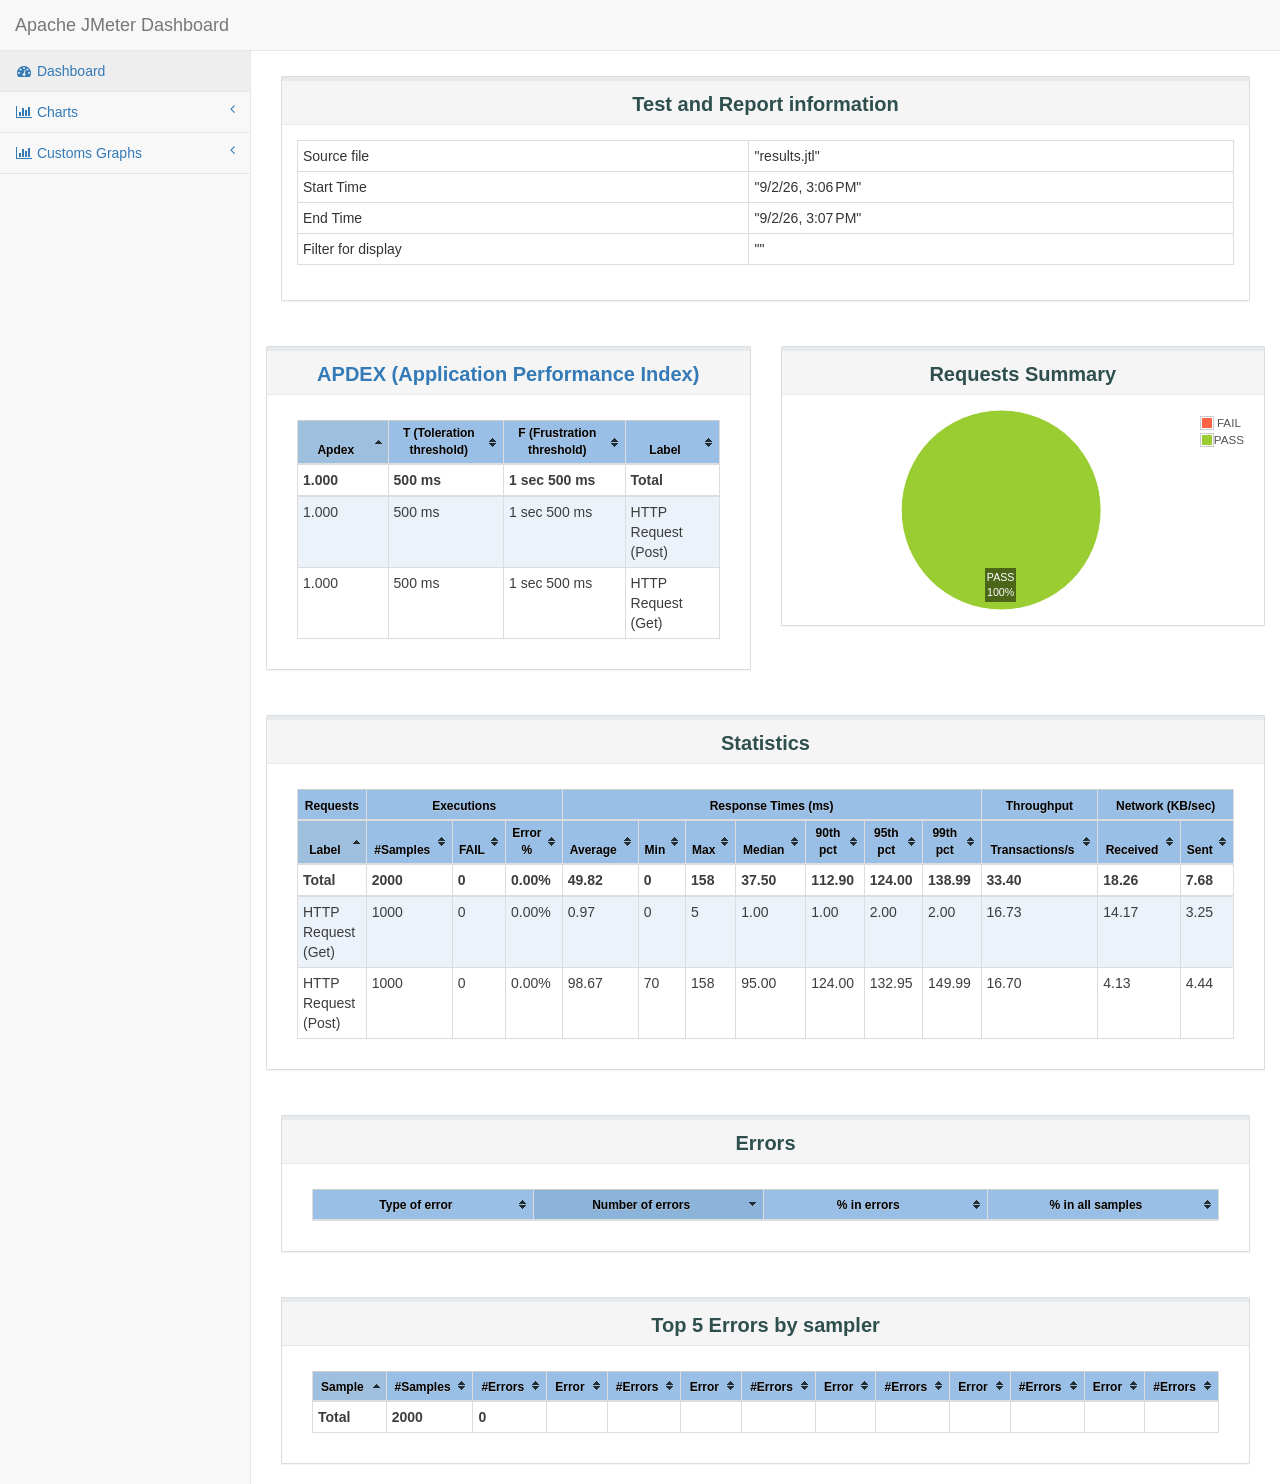
<file: load-tests/html-report/index.html>
<!DOCTYPE html>
<html lang="en">

<head>

    <meta charset="utf-8">
    <meta http-equiv="X-UA-Compatible" content="IE=edge">
    <meta name="viewport" content="width=device-width, initial-scale=1">
    <meta name="description" content="">
    <meta name="author" content="">

    <title>Apache JMeter Dashboard</title>

     <!-- Bootstrap Core CSS -->
    <link href="sbadmin2-1.0.7/bower_components/bootstrap/dist/css/bootstrap.min.css" rel="stylesheet">

    <!-- MetisMenu CSS -->
    <link href="sbadmin2-1.0.7/bower_components/metisMenu/dist/metisMenu.min.css" rel="stylesheet">

    <!-- Custom CSS -->
    <link href="sbadmin2-1.0.7/dist/css/sb-admin-2.css" rel="stylesheet">

    <!-- Dashboard css -->
    <link href="content/css/dashboard.css" rel="stylesheet">

    <!-- Table sorter -->
    <link href="content/css/theme.blue.css" rel="stylesheet">

    <!-- icon -->
    <link rel="icon" type="image/png" href="content/pages/icon-apache.png" />

    <!-- Custom Fonts -->
    <link href="sbadmin2-1.0.7/bower_components/font-awesome/css/font-awesome.min.css" rel="stylesheet" type="text/css">
</head>

<body>
    <div id="wrapper">
        <nav class="navbar navbar-default navbar-static-top" role="navigation" style="margin-bottom: 0">
            <div class="navbar-header">
                <button type="button" class="navbar-toggle" data-toggle="collapse" data-target=".navbar-collapse">
                    <span class="sr-only">Toggle navigation</span>
                    <span class="icon-bar"></span>
                    <span class="icon-bar"></span>
                    <span class="icon-bar"></span>
                </button>
                <a class="navbar-brand" href="index.html">Apache JMeter Dashboard</a>
            </div>
            <div class="navbar-default sidebar" role="navigation">
                <div class="sidebar-nav navbar-collapse">
                    <ul class="nav" id="side-menu">
                        <li>
                            <a href="index.html"><i class="fa fa-dashboard fa-fw"></i> Dashboard</a>
                        </li>
                        <li>
                            <a href="#"><i class="fa fa-bar-chart-o fa-fw"></i> Charts<span class="fa arrow"></span></a>
                            <ul class="nav nav-second-level">
                                <li>
                                    <a href="content/pages/OverTime.html">Over Time</a>
                                </li>
                                <li>
                                    <a href="content/pages/Throughput.html">Throughput</a>
                                </li>
                                <li>
                                    <a href="content/pages/ResponseTimes.html">Response Times</a>
                                </li>
                            </ul>
                            <!-- /.nav-second-level -->
                        </li>
                        
                        <li>
                            <a href="#"><i class="fa fa-bar-chart-o fa-fw"></i> Customs Graphs<span class="fa arrow"></span></a>
                            <ul class="nav nav-second-level">
                                <li>
                                    <a href="content/pages/CustomsGraphs.html">Over Time</a>
                                </li>
                            </ul>
                        </li>
                    </ul>
                </div>
            </div>
        </nav>
        <div id="page-wrapper">
            <div class="row">
                <div class="col-lg-12">
                     <div class="panel panel-default" >
                        <div class="panel-heading" style="text-align:center;">
                           <p class="dashboard-title">Test and Report information</p>
                        </div>
                        <div class="panel-body">
                        <table id="generalInfos" class="table table-bordered table-condensed " >
                            <tr>
                                <td>Source file</td>
                                <td>"results.jtl"</td>
                            </tr>
                            <tr>
                                <td>Start Time</td>
                                <td>"9/2/26, 3:06 PM"</td>
                            </tr>
                            <tr>
                                <td>End Time</td>
                                <td>"9/2/26, 3:07 PM"</td>
                            </tr>
                                <tr>
                                    <td>Filter for display</td>
                                    <td>""</td>
                                </tr>
                        </table>
                     </div>
                </div>
            </div>
            <div class="row">
                <div class="col-lg-6">
                    <div class="panel panel-default" style="text-align:center;">
                        <div class="panel-heading">
                           <p class="dashboard-title"><a href="https://en.wikipedia.org/wiki/Apdex" target="_blank">APDEX (Application Performance Index)</a></p>
                        </div>
                        <div class="panel-body">
                            <section id="apdex" class="col-md-12 table-responsive">
                                <table id="apdexTable" class="table table-bordered table-condensed tablesorter ">
                                </table>
                            </section>
                        </div>
                    </div>
                </div>
                <div class="col-lg-6" >
                    <div class="panel panel-default" style="text-align:center;">
                        <div class="panel-heading">
                           <p class="dashboard-title">Requests Summary</p>
                        </div>
                           <div class="panel-body">
                            <div class="flot-chart" style="height:200px;">
                                <div class="flot-chart-content" id="flot-requests-summary" style="height:200px;"/>
                            </div>
                        </div>
                    </div>
                </div>
            </div>
            <div class="col-lg-12">
                <div class="panel panel-default" style="text-align:center;">
                       <div class="panel-heading" >
                           <p class="dashboard-title">Statistics</p>
                       </div>
                <div class="panel-body ">
                    <section class="col-md-12 table-responsive">
                        <table id="statisticsTable" class="table table-bordered table-condensed tablesorter " >
                        </table>
                    </section>
                </div>
            </div>
            <div class="col-lg-12">
                <div class="panel panel-default" style="text-align:center;">
                    <div class="panel-heading">
                        <p class="dashboard-title">Errors</p>
                    </div>
                    <div class="panel-body">
                        <section class="col-md-12 table-responsive">
                            <table id="errorsTable" class="table table-bordered table-condensed tablesorter ">
                            </table>
                        </section>
                    </div>
                </div>
            </div>
            <div class="col-lg-12">
                <div class="panel panel-default" style="text-align:center;">
                    <div class="panel-heading">
                        <p class="dashboard-title">Top 5 Errors by sampler</p>
                    </div>
                    <div class="panel-body">
                        <section class="col-md-12 table-responsive">
                            <table id="top5ErrorsBySamplerTable" class="table table-bordered table-condensed tablesorter ">
                            </table>
                        </section>
                    </div>
                </div>
            </div>
        </div>
    </div>

    <!-- jQuery -->
    <script src="sbadmin2-1.0.7/bower_components/jquery/dist/jquery.min.js"></script>

    <!-- Bootstrap Core JavaScript -->
    <script src="sbadmin2-1.0.7/bower_components/bootstrap/dist/js/bootstrap.min.js"></script>
    <script src="sbadmin2-1.0.7/bower_components/flot/excanvas.min.js"></script>
    <script src="sbadmin2-1.0.7/bower_components/flot/jquery.flot.js"></script>
    <script src="sbadmin2-1.0.7/bower_components/flot/jquery.flot.pie.js"></script>
    <script src="sbadmin2-1.0.7/bower_components/flot/jquery.flot.resize.js"></script>
    <script src="sbadmin2-1.0.7/bower_components/flot/jquery.flot.time.js"></script>
    <script src="sbadmin2-1.0.7/bower_components/flot.tooltip/js/jquery.flot.tooltip.min.js"></script>
    <script src="sbadmin2-1.0.7/bower_components/flot-axislabels/jquery.flot.axislabels.js"></script>
    <!-- Metis Menu Plugin JavaScript -->
    <script src="sbadmin2-1.0.7/bower_components/metisMenu/dist/metisMenu.min.js"></script>

    <script src="content/js/dashboard-commons.js"></script>
    <script src="content/js/dashboard.js"></script>

    <!-- Custom Theme JavaScript -->
    <script src="sbadmin2-1.0.7/dist/js/sb-admin-2.js"></script>
    <script type="text/javascript" src="content/js/jquery.tablesorter.min.js"></script>

</body>

</html>
</file>
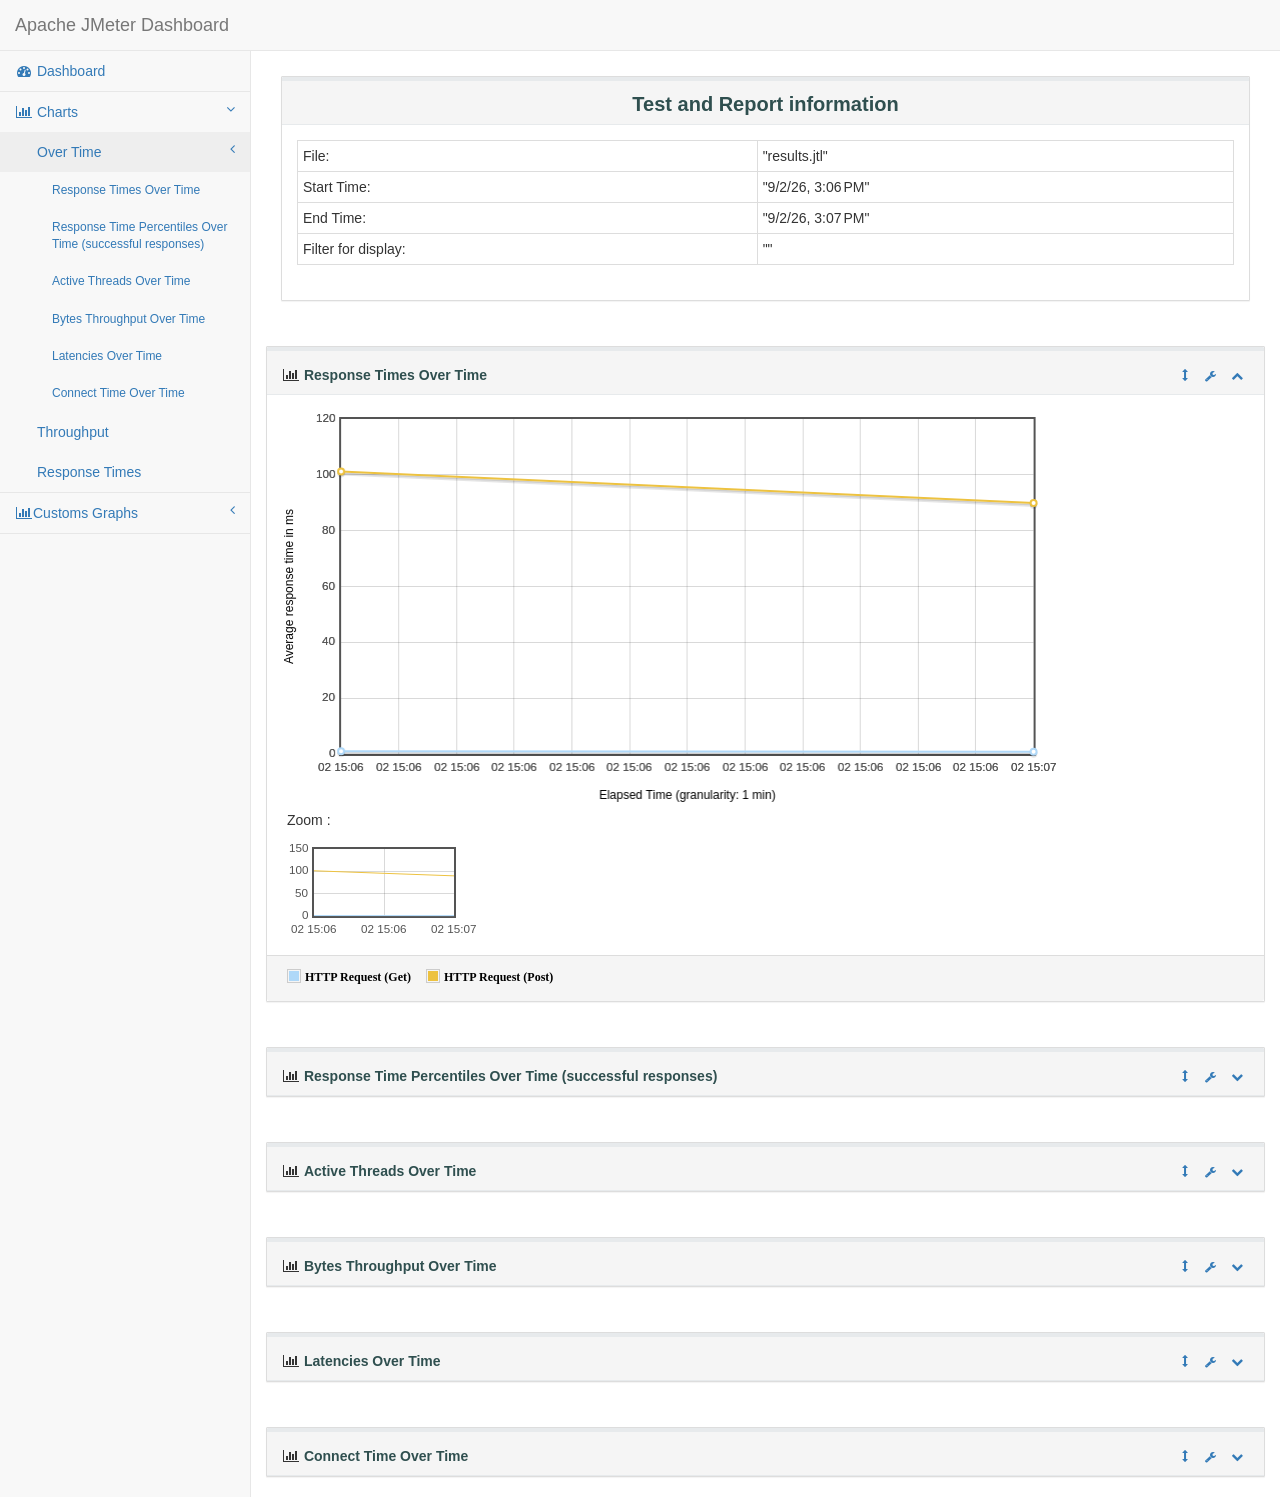
<file: load-tests/html-report/content/pages/OverTime.html>
<!DOCTYPE html>
<html lang="en">

<head>

    <meta charset="utf-8">
    <meta http-equiv="X-UA-Compatible" content="IE=edge">
    <meta name="viewport" content="width=device-width, initial-scale=1">
    <meta name="description" content="">
    <meta name="author" content="">

    <title>Apache JMeter Dashboard</title>

    <!-- Bootstrap Core CSS -->
    <link href="../../sbadmin2-1.0.7/bower_components/bootstrap/dist/css/bootstrap.min.css" rel="stylesheet">

    <!-- icone onglet -->
    <link rel="icon" type="image/png" href="icon-apache.png" />

    <!-- MetisMenu CSS -->
    <link href="../../sbadmin2-1.0.7/bower_components/metisMenu/dist/metisMenu.min.css" rel="stylesheet">

    <!-- Legends CSS -->
    <link href="../css/legends.css" rel="stylesheet">


    <!-- Custom CSS -->
    <link href="../../sbadmin2-1.0.7/dist/css/sb-admin-2.css" rel="stylesheet">

    <!-- Custom Fonts -->
    <link href="../../sbadmin2-1.0.7/bower_components/font-awesome/css/font-awesome.min.css" rel="stylesheet" type="text/css">

   <!-- JQuery UI style -->
    <link href="../css/jquery-ui.min.css" rel="stylesheet">
    <link href="../css/jquery-ui.structure.min.css" rel="stylesheet">
    <link href="../css/jquery-ui.theme.min.css" rel="stylesheet">
</head>

<body>

    <div id="wrapper">

        <!-- Navigation -->
        <nav class="navbar navbar-default navbar-static-top" role="navigation" style="margin-bottom: 0">
            <div class="navbar-header">
                <button type="button" class="navbar-toggle" data-toggle="collapse" data-target=".navbar-collapse">
                    <span class="sr-only">Toggle navigation</span>
                    <span class="icon-bar"></span>
                    <span class="icon-bar"></span>
                    <span class="icon-bar"></span>
                </button>
                <a class="navbar-brand" href="../../index.html">Apache JMeter Dashboard</a>
            </div>
            <!-- /.navbar-header -->


            <div class="navbar-default sidebar" role="navigation">
                <div class="sidebar-nav navbar-collapse">
                    <ul class="nav" id="side-menu">

                        <li>
                            <a href="../../index.html"><i class="fa fa-dashboard fa-fw"></i> Dashboard</a>
                        </li>
                        <li>
                            <a href="#"><i class="fa fa-bar-chart-o fa-fw"></i> Charts<span class="fa arrow"></span></a>
                            <ul class="nav nav-second-level">
                                <li>
                                    <a href="OverTime.html">Over Time<span class="fa arrow"></span></a>
                                    <ul class="nav nav-third-level in" id="submenu">
                                        <li>
                                            <a href="OverTime.html#responseTimesOverTime" onclick="$('#bodyResponseTimeOverTime').collapse('show');">
                                                Response Times Over Time
                                            </a>
                                        </li>
                                        <li>
                                            <a href="OverTime.html#responseTimePercentilesOverTime" onclick="$('#bodyResponseTimePercentilesOverTime').collapse('show');">
                                                Response Time Percentiles Over Time (successful responses)
                                            </a>
                                        </li>
                                        <li>
                                            <a href="OverTime.html#activeThreadsOverTime" onclick="$('#bodyActiveThreadsOverTime').collapse('show');">
                                                Active Threads Over Time
                                            </a>
                                        </li>
                                        <li>
                                            <a href="OverTime.html#bytesThroughputOverTime" onclick="$('#bodyBytesThroughputOverTime').collapse('show');">
                                                Bytes Throughput Over Time
                                            </a>
                                        </li>
                                        <li>
                                            <a href="OverTime.html#latenciesOverTime" onclick="$('#bodyLatenciesOverTime').collapse('show');">
                                                Latencies Over Time
                                            </a>
                                        </li>
                                        <li>
                                            <a href="OverTime.html#connectTimeOverTime" onclick="$('#bodyConnectTimeOverTime').collapse('show');">
                                                Connect Time Over Time
                                            </a>
                                        </li>
                                    </ul>
                                </li>
                                <li>
                                    <a href="Throughput.html">Throughput</a>
                                </li>
                                <li>
                                    <a href="ResponseTimes.html">Response Times</a>
                                </li>
                            </ul>
                            <!-- /.nav-second-level -->
                        </li>

                        <li>
                            <a href="#"><i class="fa fa-bar-chart-o fa-fw"></i>Customs Graphs<span class="fa arrow"></span></a>
                            <ul class="nav nav-second-level">
                                <li>
                                    <a href="CustomsGraphs.html">Over Time</a>
                                </li>
                            </ul>
                        </li>

                    </ul>
                </div>
                <!-- /.sidebar-collapse -->
            </div>
            <!-- /.navbar-static-side -->
        </nav>
        <!--modal-->
        <div class="modal fade" id="myModal" tabindex="-1" role="dialog" aria-labelledby="myModalLabel" aria-hidden="true">
          <div class="modal-dialog" style="width:90%;height: 5%;">
            <div class="modal-content">
              <div class="modal-header">
                <button type="button" class="close" data-dismiss="modal" aria-label="Close"><span aria-hidden="true">&times;</span></button>
                <h4 class="modal-title" id="myModalLabel">Zoom</h4>
              </div>
              <div class="modal-body">
                <div class="flot-chart">
                    <div class="flot-chart-content" id="flot-modal-content"></div>
                </div>
              </div>
              <div class="modal-footer" id="modalFooter">
                <p id="legendModal" hidden></p>
                <ul id="choicesModal" class="legend"></ul>
              </div>
            </div>
          </div>
        </div>

        <div id="page-wrapper">
            <div class="row">
                <div class="col-lg-12">
                     <div class="panel panel-default" >
                        <div class="panel-heading" style="text-align:center;">
                           <p class="dashboard-title">Test and Report information</p>
                        </div>
                        <div class="panel-body">
                        <table id="generalInfos" class="table table-bordered table-condensed " >
                            <tr>
                                <td>File:</td>
                                <td>"results.jtl"</td>
                            </tr>
                            <tr>
                                <td>Start Time:</td>
                                <td>"9/2/26, 3:06 PM"</td>
                            </tr>
                            <tr>
                                <td>End Time:</td>
                                <td>"9/2/26, 3:07 PM"</td>
                            </tr>
                                <tr>
                                    <td>Filter for display:</td>
                                    <td>""</td>
                                </tr>
                        </table>
                     </div>
                </div>
            </div>
            <!-- /.row -->
            <div class="row" id="graphContainer">

            <!-- /.col-lg-6 -->
            <div class="col-lg-12 portlet" id="responseTimesOverTime">
                    <div class="panel panel-default">
                        <div class="panel-heading portlet-header">
                             <i  class="fa fa-bar-chart-o fa-fw" ></i> 
                            <span type="button" class="span-title dropdown-toggle click-title" data-toggle="collapse" href="#bodyResponseTimeOverTime" aria-expanded="true" aria-controls="bodyResponseTimeOverTime">Response Times Over Time</span>
                             <div class="pull-right">
                                <div class="btn-group">
                                    <a class="btn btn-link btn-xs">
                                        <i class="glyphicon glyphicon-resize-vertical"></i>
                                    </a>
                                    <button type="button" class="btn btn-link btn-xs dropdown-toggle" data-toggle="dropdown">
                                        <i class="fa fa-wrench"></i>
                                    </button>
                                    <ul class="dropdown-menu dropdown-user">
                                        <li><a href="#bodyResponseTimeOverTime" onClick="checkAll('choicesResponseTimesOverTime');">Display all samples</a>
                                        </li>
                                        <li><a href="#bodyResponseTimeOverTime" onClick="uncheckAll('choicesResponseTimesOverTime');">Hide all samples</a>
                                        </li>
                                        <li><a href="#bodyResponseTimeOverTime" onclick="exportToPNG('flotResponseTimesOverTime', this);">Save as PNG</a></li>
                                    </ul>
                                    <button type="button" class="btn btn-link btn-xs dropdown-toggle" data-toggle="collapse" href="#bodyResponseTimeOverTime" aria-expanded="true" aria-controls="bodyResponseTimeOverTime">
                                        <i class="fa fa-chevron-up"></i>
                                    </button>
                                </div>
                            </div>
                        </div>
                        <!-- /.panel-heading -->
                        <div class="collapse in portlet-content" id="bodyResponseTimeOverTime">
                            <div class="panel-body" id="collapseResponseTimesOverTime">
                                <div class="flot-chart">
                                    <div class="flot-chart-content" id="flotResponseTimesOverTime" style="float: left; width:80%;"></div>
                                    <div style="float:left;margin-left:5px">
                                        <p>Zoom :</p>
                                        <div id="overviewResponseTimesOverTime" style="width:190px;height:100px;"></div>
                                    </div>
                                </div>
                            </div>
                            <div class="panel-footer" id="footerResponseTimesOverTime">
                                <p id="legendResponseTimesOverTime" hidden></p>
                                <ul id="choicesResponseTimesOverTime" class="legend"></ul>
                            </div>
                        </div>
                        <!-- /.panel-body -->
                    </div>
                    <!-- /.panel -->
                </div>
                <!-- /.col-lg-12 -->
                
                <!-- /.col-lg-12 -->
                <div class="col-lg-12 portlet" id="responseTimePercentilesOverTime">
                    <div class="panel panel-default">
                        <div class="panel-heading portlet-header">
                            <i class="fa fa-bar-chart-o fa-fw"></i>
                            <span type="button" class="dropdown-toggle click-title span-title" data-toggle="collapse" href="#bodyResponseTimePercentilesOverTime" aria-expanded="true" aria-controls="bodyResponseTimePercentilesOverTime">Response Time Percentiles Over Time (successful responses)</span>
                            <div class="pull-right">
                                <div class="btn-group">
                                    <a class="btn btn-link btn-xs">
                                        <i class="glyphicon glyphicon-resize-vertical"></i>
                                    </a>
                                    <button type="button" class="btn btn-link btn-xs dropdown-toggle" data-toggle="dropdown">
                                        <i class="fa fa-wrench"></i>
                                    </button>
                                    <ul class="dropdown-menu dropdown-user">
                                        <li><a href="#responseTimePercentilesOverTime" onClick="checkAll('choicesResponseTimePercentilesOverTime');">Display all samples</a>
                                        </li>
                                        <li><a href="#responseTimePercentilesOverTime" onClick="uncheckAll('choicesResponseTimePercentilesOverTime');">Hide all samples</a>
                                        </li>
                                        <li><a href="#responseTimePercentilesOverTime" onclick="exportToPNG('flotResponseTimePercentilesOverTime', this);">Save as PNG</a></li>
                                    </ul>
                                    <button type="button" class="btn btn-link btn-xs dropdown-toggle" data-toggle="collapse" href="#bodyResponseTimePercentilesOverTime" aria-expanded="true" aria-controls="bodyResponseTimePercentilesOverTime">
                                        <i class="fa fa-chevron-down"></i>
                                    </button>
                                </div>
                            </div>
                        </div>
                        <!-- /.panel-heading -->
                        <div class="collapse out portlet-content" id="bodyResponseTimePercentilesOverTime">
                            <div class="panel-body" id="collapseConnectTime">
                                <div class="flot-chart">
                                    <div class="flot-chart-content" id="flotResponseTimePercentilesOverTime" style="float: left; width:80%;"></div>
                                    <div style="float:left;margin-left:5px">
                                        <p>Zoom :</p>
                                        <div id="overviewResponseTimePercentilesOverTime" style="width:190px;height:100px;"></div>
                                    </div>
                                </div>
                            </div>
                            <div class="panel-footer" id="footerResponseTimePercentilesOverTime">
                                    <p id="legendResponseTimePercentilesOverTime" hidden></p>
                                    <ul id="choicesResponseTimePercentilesOverTime" class="legend"></ul>
                            </div>
                        </div>
                        <!-- /.panel-body -->

                    </div>
                    <!-- /.panel -->
                </div>
                <!-- /.col-lg-12 -->
                
                <div class="col-lg-12 portlet" id="activeThreadsOverTime">
                    <div class="panel panel-default" >
                        <div class="panel-heading portlet-header">
                           <i class="fa fa-bar-chart-o fa-fw"> </i>  <span type="button" class="span-title dropdown-toggle click-title" data-toggle="collapse" href="#bodyActiveThreadsOverTime" aria-expanded="true" aria-controls="bodyActiveThreadsOverTime">Active Threads Over Time</span>
                           <div class="pull-right">
                                <div class="btn-group">
                                    <a class="drag btn btn-link btn-xs">
                                        <i class="glyphicon glyphicon-resize-vertical"></i>
                                    </a>
                                    <button type="button" class="btn btn-link btn-xs dropdown-toggle" data-toggle="dropdown">
                                        <i class="fa fa-wrench"></i>
                                    </button>
                                    <ul class="dropdown-menu dropdown-user">
                                        <li><a href="#activeThreadsOverTime" onClick="checkAll('choicesActiveThreadsOverTime');">Display all samples</a>
                                        </li>
                                        <li><a href="#activeThreadsOverTime" onClick="uncheckAll('choicesActiveThreadsOverTime');">Hide all samples</a>
                                        </li>
                                        <li><a href="#activeThreadsOverTime" onclick="exportToPNG('flotActiveThreadsOverTime', this);">Save as PNG</a></li>
                                    </ul>
                                    <button type="button" class="btn btn-link btn-xs dropdown-toggle" data-toggle="collapse" href="#bodyActiveThreadsOverTime" aria-expanded="true" aria-controls="bodyActiveThreadsOverTime">
                                        <i class="fa fa-chevron-down"></i>
                                    </button>
                                </div>
                            </div>
                        </div>
                        <!-- /.panel-heading -->
                        <div class="collapse out portlet-content" id="bodyActiveThreadsOverTime">
                            <div class="panel-body" id="collapseActiveThreadsOverTime">
                                <div class="flot-chart">
                                    <div class="flot-chart-content" id="flotActiveThreadsOverTime" style="float: left; width:80%;"></div>
                                    <div style="float:left;margin-left:5px">
                                        <p>Zoom :</p>
                                        <div id="overviewActiveThreadsOverTime" style="width:190px;height:100px;"></div>
                                    </div>
                                </div>
                            </div>
                            <div class="panel-footer" id="footerActiveThreadsOverTime">
                                    <p id="legendActiveThreadsOverTime" hidden></p>
                                    <ul id="choicesActiveThreadsOverTime" class="legend">

                                    </ul>
                                </div>
                        </div>
                        <!-- /.panel-body -->
                    </div>
                    <!-- /.panel -->
                </div>
                

                <div class="col-lg-12 portlet" id="bytesThroughputOverTime">
                    <div class="panel panel-default">
                        <div class="panel-heading portlet-header">
                             <i class="fa fa-bar-chart-o fa-fw" ></i> <span type="button" class="dropdown-toggle click-title span-title" data-toggle="collapse" href="#bodyBytesThroughputOverTime" aria-expanded="true" aria-controls="bodyBytesThroughputOverTime">Bytes Throughput Over Time</span>
                           <div class="pull-right">
                                <div class="btn-group">
                                    <a class="btn btn-link btn-xs">
                                        <i class="glyphicon glyphicon-resize-vertical"></i>
                                    </a>
                                    <button type="button" class="btn btn-link btn-xs dropdown-toggle" data-toggle="dropdown">
                                        <i class="fa fa-wrench"></i>
                                    </button>
                                    <ul class="dropdown-menu dropdown-user">
                                        <li><a href="#bytesThroughputOverTime" onClick="checkAll('choicesBytesThroughputOverTime');">Display all samples</a>
                                        </li>
                                        <li><a href="#bytesThroughputOverTime" onClick="uncheckAll('choicesBytesThroughputOverTime');">Hide all samples</a>
                                        </li>
                                        <li><a href="#bytesThroughputOverTime" onclick="exportToPNG('flotBytesThroughputOverTime', this);">Save as PNG</a></li>
                                    </ul>
                                    <button type="button" class="btn btn-link btn-xs dropdown-toggle" data-toggle="collapse" href="#bodyBytesThroughputOverTime" aria-expanded="true" aria-controls="bodyBytesThroughputOverTime">
                                        <i class="fa fa-chevron-down"></i>
                                    </button>
                                </div>
                            </div>
                        </div>
                        <!-- /.panel-heading -->
                        <div class="collapse out portlet-content" id="bodyBytesThroughputOverTime">
                            <div class="panel-body " id="collapseBytes">
                                <div class="flot-chart">
                                    <div class="flot-chart-content" id="flotBytesThroughputOverTime" style="float: left; width:80%;"></div>
                                    <div style="float:left;margin-left:5px">
                                        <p>Zoom :</p>
                                        <div id="overviewBytesThroughputOverTime" style="width:190px;height:100px;"></div>
                                    </div>
                                </div>
                            </div>
                            <!-- /.panel-body -->
                            <div class="panel-footer" id="footerBytesThroughputOverTime">
                                <p id="legendBytesThroughputOverTime" hidden></p>
                                <ul id="choicesBytesThroughputOverTime" class="legend"></ul>
                            </div>
                        </div>
                    </div>
                    <!-- /.panel -->
                </div>

                <!-- /.col-lg-6 -->
                <div class="col-lg-12 portlet" id="latenciesOverTime">
                    <div class="panel panel-default">
                        <div class="panel-heading portlet-header">
                            <i class="fa fa-bar-chart-o fa-fw"></i>
                            <span type="button" class="dropdown-toggle click-title span-title" data-toggle="collapse" href="#bodyLatenciesOverTime" aria-expanded="true" aria-controls="bodyLatenciesOverTime">Latencies Over Time</span>
                            <div class="pull-right">
                                <div class="btn-group">
                                    <a class="btn btn-link btn-xs">
                                        <i class="glyphicon glyphicon-resize-vertical"></i>
                                    </a>
                                    <button type="button" class="btn btn-link btn-xs dropdown-toggle" data-toggle="dropdown">
                                        <i class="fa fa-wrench"></i>
                                    </button>
                                    <ul class="dropdown-menu dropdown-user">
                                        <li><a href="#latenciesOverTime" onClick="checkAll('choicesLatenciesOverTime');">Display all samples</a>
                                        </li>
                                        <li><a href="#latenciesOverTime" onClick="uncheckAll('choicesLatenciesOverTime');">Hide all samples</a>
                                        </li>
                                        <li><a href="#latenciesOverTime" onclick="exportToPNG('flotLatenciesOverTime', this);">Save as PNG</a></li>
                                    </ul>
                                    <button type="button" class="btn btn-link btn-xs dropdown-toggle" data-toggle="collapse" href="#bodyLatenciesOverTime" aria-expanded="true" aria-controls="bodyLatenciesOverTime">
                                        <i class="fa fa-chevron-down"></i>
                                    </button>
                                </div>
                            </div>
                        </div>
                        <!-- /.panel-heading -->
                        <div class="collapse out portlet-content" id="bodyLatenciesOverTime">
                            <div class="panel-body" id="collapseLatencies">
                                <div class="flot-chart">
                                    <div class="flot-chart-content" id="flotLatenciesOverTime" style="float: left; width:80%;"></div>
                                    <div style="float:left;margin-left:5px">
                                        <p>Zoom :</p>
                                        <div id="overviewLatenciesOverTime" style="width:190px;height:100px;"></div>
                                    </div>
                                </div>
                            </div>
                            <div class="panel-footer" id="footerLatenciesOverTime">
                                    <p id="legendLatenciesOverTime" hidden></p>
                                    <ul id="choicesLatenciesOverTime" class="legend"></ul>
                            </div>
                        </div>
                        <!-- /.panel-body -->

                    </div>
                    <!-- /.panel -->
                </div>

                <!-- /.col-lg-6 -->
                <div class="col-lg-12 portlet" id="connectTimeOverTime">
                    <div class="panel panel-default">
                        <div class="panel-heading portlet-header">
                            <i class="fa fa-bar-chart-o fa-fw"></i>
                            <span type="button" class="dropdown-toggle click-title span-title" data-toggle="collapse" href="#bodyConnectTimeOverTime" aria-expanded="true" aria-controls="bodyConnectTimeOverTime">Connect Time Over Time</span>
                            <div class="pull-right">
                                <div class="btn-group">
                                    <a class="btn btn-link btn-xs">
                                        <i class="glyphicon glyphicon-resize-vertical"></i>
                                    </a>
                                    <button type="button" class="btn btn-link btn-xs dropdown-toggle" data-toggle="dropdown">
                                        <i class="fa fa-wrench"></i>
                                    </button>
                                    <ul class="dropdown-menu dropdown-user">
                                        <li><a href="#connectTimeOverTime" onClick="checkAll('choicesConnectTimeOverTime');">Display all samples</a>
                                        </li>
                                        <li><a href="#connectTimeOverTime" onClick="uncheckAll('choicesConnectTimeOverTime');">Hide all samples</a>
                                        </li>
                                        <li><a href="#connectTimeOverTime" onclick="exportToPNG('flotConnectTimeOverTime', this);">Save as PNG</a></li>
                                    </ul>
                                    <button type="button" class="btn btn-link btn-xs dropdown-toggle" data-toggle="collapse" href="#bodyConnectTimeOverTime" aria-expanded="true" aria-controls="bodyConnectTimeOverTime">
                                        <i class="fa fa-chevron-down"></i>
                                    </button>
                                </div>
                            </div>
                        </div>
                        <!-- /.panel-heading -->
                        <div class="collapse out portlet-content" id="bodyConnectTimeOverTime">
                            <div class="panel-body" id="collapseConnectTime">
                                <div class="flot-chart">
                                    <div class="flot-chart-content" id="flotConnectTimeOverTime" style="float: left; width:80%;"></div>
                                    <div style="float:left;margin-left:5px">
                                        <p>Zoom :</p>
                                        <div id="overviewConnectTimeOverTime" style="width:190px;height:100px;"></div>
                                    </div>
                                </div>
                            </div>
                            <div class="panel-footer" id="footerConnectTimeOverTime">
                                    <p id="legendConnectTimeOverTime" hidden></p>
                                    <ul id="choicesConnectTimeOverTime" class="legend"></ul>
                            </div>
                        </div>
                        <!-- /.panel-body -->

                    </div>
                    <!-- /.panel -->
                </div>
                <!-- /.col-lg-6 -->
            </div>
            <!-- /.row -->
        </div>
        <!-- /#page-wrapper -->

    </div>
    <!-- /#wrapper -->

    <!-- jQuery -->
    <script src="../../sbadmin2-1.0.7/bower_components/jquery/dist/jquery.min.js"></script>

    <!-- Bootstrap Core JavaScript -->
    <script src="../../sbadmin2-1.0.7/bower_components/bootstrap/dist/js/bootstrap.min.js"></script>

    <!-- Metis Menu Plugin JavaScript -->
    <script src="../../sbadmin2-1.0.7/bower_components/metisMenu/dist/metisMenu.min.js"></script>

    <!-- Flot Charts JavaScript -->
    <script src="../../sbadmin2-1.0.7/bower_components/flot/excanvas.min.js"></script>
    <script src="../../sbadmin2-1.0.7/bower_components/flot/jquery.flot.js"></script>
    <script src="../../sbadmin2-1.0.7/bower_components/flot/jquery.flot.pie.js"></script>
    <script src="../../sbadmin2-1.0.7/bower_components/flot/jquery.flot.resize.js"></script>
    <script src="../../sbadmin2-1.0.7/bower_components/flot/jquery.flot.canvas.js"></script>
    <script src="../../sbadmin2-1.0.7/bower_components/flot/jquery.flot.time.js"></script>
    <script src="../../sbadmin2-1.0.7/bower_components/flot/jquery.flot.selection.js"></script>
    <script src="../../sbadmin2-1.0.7/bower_components/flot.tooltip/js/jquery.flot.tooltip.min.js"></script>
    <script src="../../sbadmin2-1.0.7/bower_components/flot-axislabels/jquery.flot.axislabels.js"></script>
    <script src="../js/jquery.flot.stack.js"></script>
    <script src="../js/hashtable.js"></script>
    <script src="../js/jquery.numberformatter-1.2.3.min.js"></script>
    <script src="../js/curvedLines.js"></script>
    <script src="../js/dashboard-commons.js"></script>
    <script src="../js/graph.js"></script>
    <script src="../js/jquery-ui.min.js"></script>
    <script src="../js/jquery.cookie.js"></script>
    <!-- Custom Theme JavaScript -->
    <script src="../../sbadmin2-1.0.7/dist/js/sb-admin-2.js"></script>

</body>

</html>
</file>
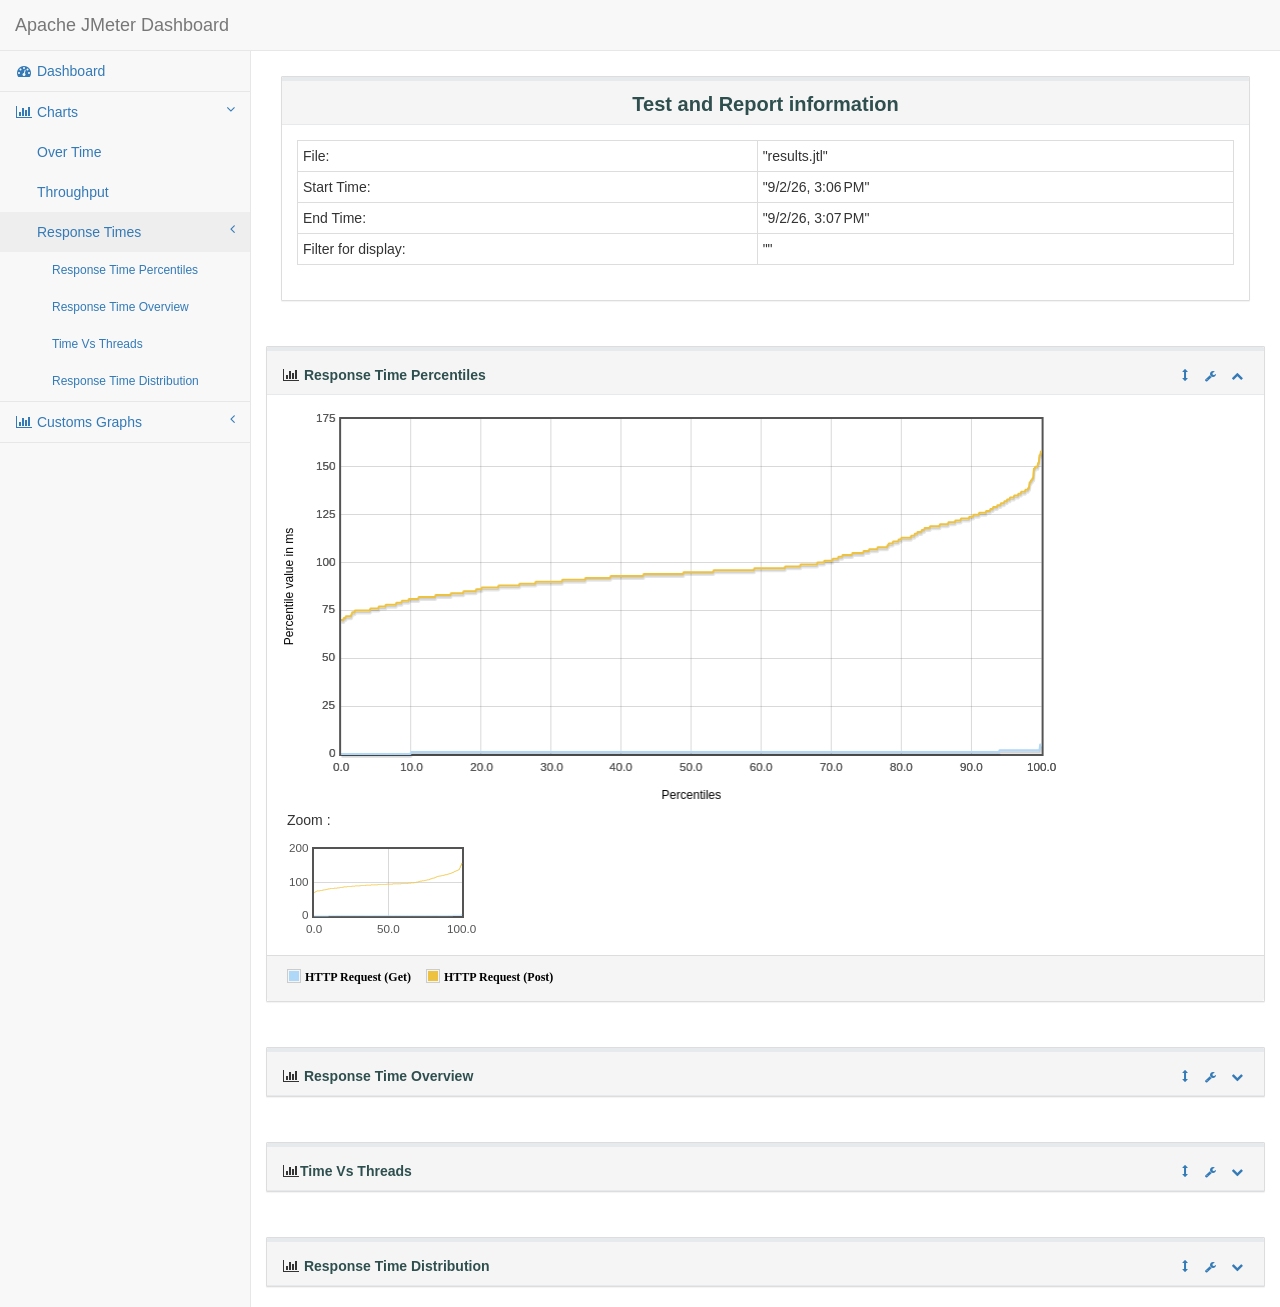
<file: load-tests/html-report/content/pages/ResponseTimes.html>
<!DOCTYPE html>
<html lang="en">

<head>

    <meta charset="utf-8">
    <meta http-equiv="X-UA-Compatible" content="IE=edge">
    <meta name="viewport" content="width=device-width, initial-scale=1">
    <meta name="description" content="">
    <meta name="author" content="">

    <title>Apache JMeter Dashboard</title>

    <!-- Bootstrap Core CSS -->
    <link href="../../sbadmin2-1.0.7/bower_components/bootstrap/dist/css/bootstrap.min.css" rel="stylesheet">

    <!-- icone onglet -->
    <link rel="icon" type="image/png" href="icon-apache.png" />

    <!-- MetisMenu CSS -->
    <link href="../../sbadmin2-1.0.7/bower_components/metisMenu/dist/metisMenu.min.css" rel="stylesheet">

    <!-- Legends CSS -->
    <link href="../css/legends.css" rel="stylesheet">


    <!-- Custom CSS -->
    <link href="../../sbadmin2-1.0.7/dist/css/sb-admin-2.css" rel="stylesheet">

    <!-- Custom Fonts -->
    <link href="../../sbadmin2-1.0.7/bower_components/font-awesome/css/font-awesome.min.css" rel="stylesheet" type="text/css">

   <!-- JQuery UI style -->
    <link href="../css/jquery-ui.min.css" rel="stylesheet">
    <link href="../css/jquery-ui.structure.min.css" rel="stylesheet">
    <link href="../css/jquery-ui.theme.min.css" rel="stylesheet">
</head>

<body>

    <div id="wrapper">

        <!-- Navigation -->
        <nav class="navbar navbar-default navbar-static-top" role="navigation" style="margin-bottom: 0">
            <div class="navbar-header">
                <button type="button" class="navbar-toggle" data-toggle="collapse" data-target=".navbar-collapse">
                    <span class="sr-only">Toggle navigation</span>
                    <span class="icon-bar"></span>
                    <span class="icon-bar"></span>
                    <span class="icon-bar"></span>
                </button>
                <a class="navbar-brand" href="../../index.html">Apache JMeter Dashboard</a>
            </div>
            <!-- /.navbar-header -->


            <div class="navbar-default sidebar" role="navigation">
                <div class="sidebar-nav navbar-collapse">
                    <ul class="nav" id="side-menu">

                        <li>
                            <a href="../../index.html"><i class="fa fa-dashboard fa-fw"></i> Dashboard</a>
                        </li>
                        <li>
                            <a href="#"><i class="fa fa-bar-chart-o fa-fw"></i> Charts<span class="fa arrow"></span></a>
                            <ul class="nav nav-second-level">
                                <li>
                                    <a href="OverTime.html">Over Time</a>

                                </li>
                                <li>
                                    <a href="Throughput.html">Throughput</a>
                                </li>
                                <li>
                                    <a href="ResponseTimes.html">Response Times<span class="fa arrow"></span></a>

                                    <ul class="nav nav-third-level in" id="submenu">
                                        <li>
                                            <a href="ResponseTimes.html#responseTimePercentiles" onclick="$('#bodyResponseTimePercentiles').collapse('show');">
                                                Response Time Percentiles
                                            </a>
                                        </li>
                                        <li>
                                            <a href="ResponseTimes.html#syntheticResponseTimeDistribution" onclick="$('#bodySyntheticResponseTimeDistribution').collapse('show');">
                                                Response Time Overview
                                            </a>
                                        </li>
                                        <li>
                                            <a href="ResponseTimes.html#timeVsThreads" onclick="$('#bodyTimeVsThreads').collapse('show');">Time Vs Threads</a>
                                        </li>
                                        <li>
                                            <a href="ResponseTimes.html#responseTimeDistribution" onclick="$('#bodyResponseTimeDistribution').collapse('show');">
                                                Response Time Distribution
                                            </a>
                                        </li>
                                    </ul>

                                </li>
                            </ul>
                            <!-- /.nav-second-level -->
                        </li>
                        <li>
                            <a href="#"><i class="fa fa-bar-chart-o fa-fw"></i> Customs Graphs<span class="fa arrow"></span></a>
                            <ul class="nav nav-second-level">
                                <li>
                                    <a href="CustomsGraphs.html">Over Time</a>
                                </li>
                            </ul>
                        </li>
                    </ul>
                </div>
                <!-- /.sidebar-collapse -->
            </div>
            <!-- /.navbar-static-side -->
        </nav>

        <div id="page-wrapper">
            <div class="row">
                <div class="col-lg-12">
                     <div class="panel panel-default" >
                        <div class="panel-heading" style="text-align:center;">
                           <p class="dashboard-title">Test and Report information</p>
                        </div>
                        <div class="panel-body">
                        <table id="generalInfos" class="table table-bordered table-condensed " >
                            <tr>
                                <td>File:</td>
                                <td>"results.jtl"</td>
                            </tr>
                            <tr>
                                <td>Start Time:</td>
                                <td>"9/2/26, 3:06 PM"</td>
                            </tr>
                            <tr>
                                <td>End Time:</td>
                                <td>"9/2/26, 3:07 PM"</td>
                            </tr>
                                <tr>
                                    <td>Filter for display:</td>
                                    <td>""</td>
                                </tr>
                        </table>
                     </div>
                </div>
            </div>
            <!-- /.row -->
            <div class="row" id="graphContainer">
                <div class="col-lg-12 portlet" id="responseTimePercentiles">
                    <div class="panel panel-default">
                        <div class="panel-heading portlet-header">
                            <i class="fa fa-bar-chart-o fa-fw"></i>  <span type="button" class="span-title dropdown-toggle click-title" data-toggle="collapse" href="#bodyResponseTimePercentiles" aria-expanded="true" aria-controls="bodyResponseTimePercentiles">Response Time Percentiles</span>
                            <div class="pull-right">
                                <div class="btn-group">
                                    <a class="drag btn btn-link btn-xs">
                                        <i class="glyphicon glyphicon-resize-vertical"></i>
                                    </a>
                                    <button type="button" class="btn btn-link btn-xs dropdown-toggle" data-toggle="dropdown">
                                        <i class="fa fa-wrench"></i>
                                    </button>
                                    <ul class="dropdown-menu dropdown-user">
                                        <li><a href="#responseTimePercentiles" onClick="checkAll('choicesResponseTimePercentiles');">Display all samples</a>
                                        </li>
                                        <li><a href="#responseTimePercentiles" onClick="uncheckAll('choicesResponseTimePercentiles');">Hide all samples</a>
                                        </li>
                                        <li><a href="#responseTimePercentiles" onclick="exportToPNG('flotResponseTimesPercentiles', this);">Save as PNG</a></li>
                                    </ul>
                                    <button type="button" class="btn btn-link btn-xs dropdown-toggle" data-toggle="collapse" href="#bodyResponseTimePercentiles" aria-expanded="true" aria-controls="bodyResponseTimePercentiles">
                                        <i class="fa fa-chevron-up"></i>
                                    </button>
                                </div>
                            </div>
                        </div>
                        <!-- /.panel-heading -->
                        <div class="collapse in portlet-content" id="bodyResponseTimePercentiles">
                            <div class="panel-body" id="collapseResponseTimePercentiles">
                                <div class="flot-chart">
                                    <div class="flot-chart-content" id="flotResponseTimesPercentiles" style="float: left; width:80%;"></div>
                                    <div style="float:left;margin-left:5px">
                                        <p>Zoom :</p>
                                        <div id="overviewResponseTimesPercentiles" style="width:190px;height:100px;"></div>
                                    </div>
                                </div>
                            </div>
                            <div class="panel-footer" id="footerPercentiles">
                                <p id="legendResponseTimePercentiles" hidden></p>
                                <ul id="choicesResponseTimePercentiles" class="legend">

                                </ul>
                            </div>
                        </div>
                        <!-- /.panel-body -->
                    </div>
                    <!-- /.panel -->
                </div>
                <div class="col-lg-12 portlet" id="syntheticResponseTimeDistribution">
                    <div class="panel panel-default">
                        <div class="panel-heading portlet-header">
                            <i class="fa fa-bar-chart-o fa-fw"></i>  <span type="button" class="dropdown-toggle click-title span-title" data-toggle="collapse" href="#bodySyntheticResponseTimeDistribution" aria-expanded="true" aria-controls="bodySyntheticResponseTimeDistribution">Response Time Overview</span>
                            <div class="pull-right">
                                <div class="btn-group">
                                    <a class="drag btn btn-link btn-xs">
                                        <i class="glyphicon glyphicon-resize-vertical"></i>
                                    </a>
                                    <button type="button" class="btn btn-link btn-xs dropdown-toggle" data-toggle="dropdown">
                                        <i class="fa fa-wrench"></i>
                                    </button>
                                    <ul class="dropdown-menu dropdown-user">
                                        <li><a href="#syntheticResponseTimeDistribution" onClick="checkAll('choicesSyntheticResponseTimeDistribution');">Display all samples</a>
                                        </li>
                                        <li><a href="#syntheticResponseTimeDistribution" onClick="uncheckAll('choicesSyntheticResponseTimeDistribution');">Hide all samples</a>
                                        </li>
                                        <li><a href="#syntheticResponseTimeDistribution" onclick="exportToPNG('flotSyntheticResponseTimesDistribution', this);">Save as PNG</a></li>
                                    </ul>
                                    <button type="button" class="btn btn-link btn-xs dropdown-toggle" data-toggle="collapse" href="#bodySyntheticResponseTimeDistribution" aria-expanded="true" aria-controls="bodySyntheticResponseTimeDistribution">
                                        <i class="fa fa-chevron-down"></i>
                                    </button>
                                </div>
                            </div>
                        </div>
                        <!-- /.panel-heading -->
                        <div class="collapse out portlet-content" id="bodySyntheticResponseTimeDistribution">
                            <div class="panel-body" id="collapseSyntheticResponseTimeDistribution">

                                <div class="flot-chart">
                                    <div class="flot-chart-content" id="flotSyntheticResponseTimeDistribution"></div>
                                </div>
                            </div>
                            <div class="panel-footer" id="footerSyntheticResponseTimeDistribution">
                                <p id="legendSyntheticResponseTimeDistribution" hidden></p>
                                <ul id="choicesSyntheticResponseTimeDistribution" class="legend">

                                </ul>
                            </div>
                        </div>
                        <!-- /.panel-body -->
                    </div>
                    <!-- /.panel -->
                </div>
                <div class="col-lg-12 portlet" id="timeVsThreads">
                    <div class="panel panel-default">
                        <div class="panel-heading portlet-header">
                           <i class="fa fa-bar-chart-o fa-fw"></i><span type="button" class="span-title dropdown-toggle click-title" data-toggle="collapse" href="#bodyTimeVsThreads" aria-expanded="true" aria-controls="bodyTimeVsThreads">Time Vs Threads</span>
                           <div class="pull-right">
                                <div class="btn-group">
                                    <a class="drag btn btn-link btn-xs">
                                        <i class="glyphicon glyphicon-resize-vertical"></i>
                                    </a>
                                    <button type="button" class="btn btn-link btn-xs dropdown-toggle" data-toggle="dropdown">
                                        <i class="fa fa-wrench"></i>
                                    </button>
                                    <ul class="dropdown-menu dropdown-user">
                                        <li><a href="#timeVsThreads" onClick="checkAll('choicesTimeVsThreads');">Display all samples</a>
                                        </li>
                                        <li><a href="#timeVsThreads" onClick="uncheckAll('choicesTimeVsThreads');">Hide all samples</a>
                                        </li>
                                        <li><a href="#timeVsThreads" onclick="exportToPNG('flotTimesVsThreads', this);">Save as PNG</a></li>
                                    </ul>
                                    <button type="button" class="btn btn-link btn-xs dropdown-toggle" data-toggle="collapse" href="#bodyTimeVsThreads" aria-expanded="true" aria-controls="bodyTimeVsThreads">
                                        <i class="fa fa-chevron-down"></i>
                                    </button>
                                </div>
                            </div>
                        </div>
                        <!-- /.panel-heading -->
                        <div class="collapse out portlet-content" id="bodyTimeVsThreads">
                            <div class="panel-body" id="collapseTimeVsThreads">
                                <div class="flot-chart">
                                    <div class="flot-chart-content" id="flotTimesVsThreads" style="float: left; width:80%;"></div>
                                    <div style="float:left;margin-left:5px">
                                        <p>Zoom :</p>
                                        <div id="overviewTimesVsThreads" style="width:190px;height:100px;"></div>
                                    </div>
                                </div>
                            </div>
                            <div class="panel-footer" id="footerTimeVsThreads">
                                <p id="legendTimeVsThreads" hidden></p>
                                <ul id="choicesTimeVsThreads" class="legend"></ul>
                            </div>
                        </div>
                        <!-- /.panel-body -->
                    </div>
                    <!-- /.panel -->
                </div>
                <div class="col-lg-12 portlet" id="responseTimeDistribution">
                    <div class="panel panel-default">
                        <div class="panel-heading portlet-header">
                           <i class="fa fa-bar-chart-o fa-fw"></i> <span type="button" class="dropdown-toggle click-title span-title" data-toggle="collapse" href="#bodyResponseTimeDistribution" aria-expanded="true" aria-controls="bodyResponseTimeDistribution">Response Time Distribution</span>
                           <div class="pull-right">
                                <div class="btn-group">
                                    <a class="drag btn btn-link btn-xs">
                                        <i class="glyphicon glyphicon-resize-vertical"></i>
                                    </a>
                                    <button type="button" class="btn btn-link btn-xs dropdown-toggle" data-toggle="dropdown">
                                        <i class="fa fa-wrench"></i>
                                    </button>
                                    <ul class="dropdown-menu dropdown-user">
                                        <li><a href="#responseTimeDistribution" onClick="checkAll('choicesResponseTimeDistribution');">Display all samples</a>
                                        </li>
                                        <li><a href="#responseTimeDistribution" onClick="uncheckAll('choicesResponseTimeDistribution');">Hide all samples</a>
                                        </li>
                                        <li><a href="#responseTimeDistribution" onclick="exportToPNG('flotResponseTimeDistribution', this);">Save as PNG</a></li>
                                    </ul>
                                    <button type="button" class="btn btn-link btn-xs dropdown-toggle" data-toggle="collapse" href="#bodyResponseTimeDistribution" aria-expanded="true" aria-controls="bodyResponseTimeDistribution">
                                        <i class="fa fa-chevron-down"></i>
                                    </button>
                                </div>
                            </div>
                        </div>
                        <!-- /.panel-heading -->
                        <div class="collapse out portlet-content" id="bodyResponseTimeDistribution">
                            <div class="panel-body" id="collapseResponseTimeDistribution">

                                <div class="flot-chart">
                                    <div class="flot-chart-content" id="flotResponseTimeDistribution"></div>
                                </div>
                            </div>
                            <div class="panel-footer" id="footerResponseTimeDistribution">
                                <p id="legendResponseTimeDistribution" hidden></p>
                                <ul id="choicesResponseTimeDistribution" class="legend">

                                </ul>
                            </div>
                        </div>
                        <!-- /.panel-body -->
                    </div>
                    <!-- /.panel -->
                </div>

                <!-- /.col-lg-6 -->
            </div>
            <!-- /.row -->
        </div>
        <!-- /#page-wrapper -->

    </div>
    <!-- /#wrapper -->

     <!-- jQuery -->
    <script src="../../sbadmin2-1.0.7/bower_components/jquery/dist/jquery.min.js"></script>

    <!-- Bootstrap Core JavaScript -->
    <script src="../../sbadmin2-1.0.7/bower_components/bootstrap/dist/js/bootstrap.min.js"></script>

    <!-- Metis Menu Plugin JavaScript -->
    <script src="../../sbadmin2-1.0.7/bower_components/metisMenu/dist/metisMenu.min.js"></script>

    <!-- Flot Charts JavaScript -->
    <script src="../../sbadmin2-1.0.7/bower_components/flot/excanvas.min.js"></script>
    <script src="../../sbadmin2-1.0.7/bower_components/flot/jquery.flot.js"></script>
    <script src="../../sbadmin2-1.0.7/bower_components/flot/jquery.flot.pie.js"></script>
    <script src="../../sbadmin2-1.0.7/bower_components/flot/jquery.flot.resize.js"></script>
    <script src="../../sbadmin2-1.0.7/bower_components/flot/jquery.flot.canvas.js"></script>
    <script src="../../sbadmin2-1.0.7/bower_components/flot/jquery.flot.navigate.js"></script>
    <script src="../../sbadmin2-1.0.7/bower_components/flot/jquery.flot.time.js"></script>
    <script src="../../sbadmin2-1.0.7/bower_components/flot/jquery.flot.selection.js"></script>
    <script src="../../sbadmin2-1.0.7/bower_components/flot.tooltip/js/jquery.flot.tooltip.min.js"></script>
    <script src="../../sbadmin2-1.0.7/bower_components/flot-axislabels/jquery.flot.axislabels.js"></script>
    <script src="../js/hashtable.js"></script>
    <script src="../js/jquery.numberformatter-1.2.3.min.js"></script>
    <script src="../js/curvedLines.js"></script>
    <script src="../js/dashboard-commons.js"></script>
    <script src="../js/graph.js"></script>
    <script src="../js/jquery-ui.min.js"></script>
    <script src="../../sbadmin2-1.0.7/bower_components/flot/jquery.flot.threshold.js"></script>
    <!-- Custom Theme JavaScript -->
    <script src="../../sbadmin2-1.0.7/dist/js/sb-admin-2.js"></script>
    <script src="../js/jquery.cookie.js"></script>

    <script src="../../sbadmin2-1.0.7/bower_components/flot/jquery.flot.symbol.js"></script>

</body>

</html>
</file>
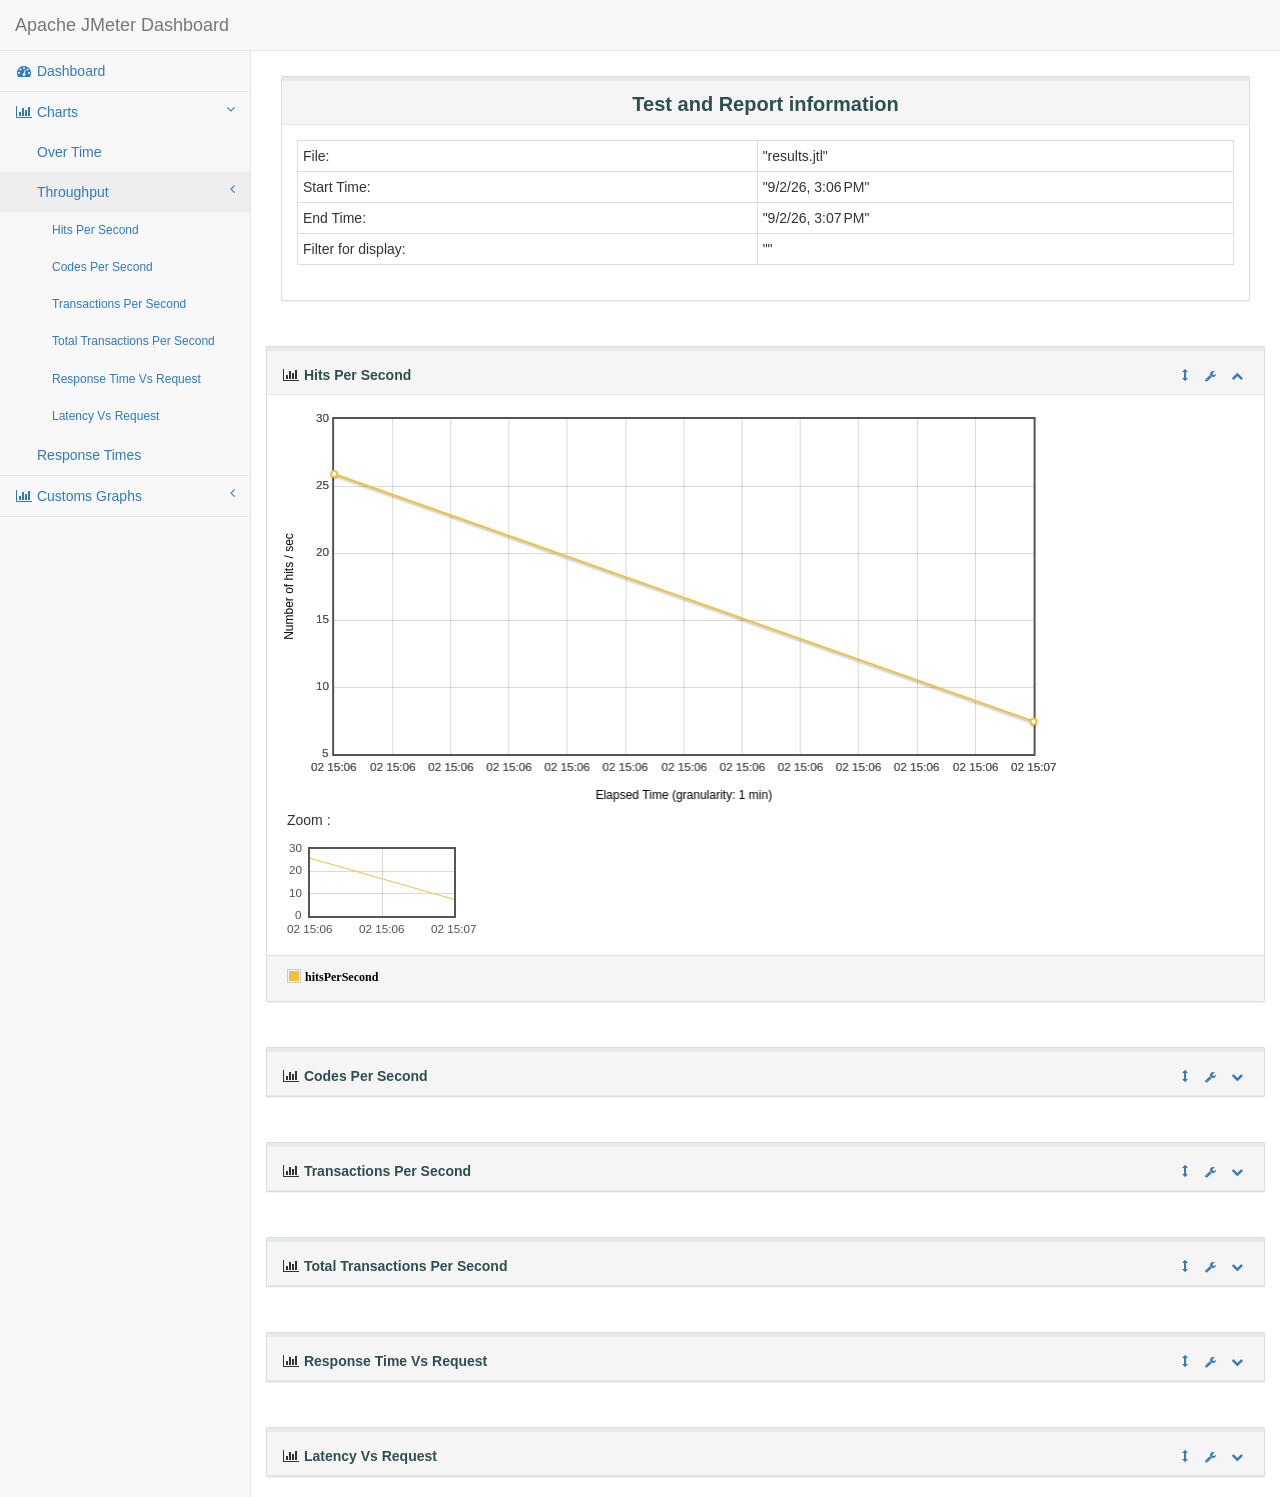
<file: load-tests/html-report/content/pages/Throughput.html>
<!DOCTYPE html>
<html lang="en">

<head>

    <meta charset="utf-8">
    <meta http-equiv="X-UA-Compatible" content="IE=edge">
    <meta name="viewport" content="width=device-width, initial-scale=1">
    <meta name="description" content="">
    <meta name="author" content="">

    <title>Apache JMeter Dashboard</title>

    <!-- Bootstrap Core CSS -->
    <link href="../../sbadmin2-1.0.7/bower_components/bootstrap/dist/css/bootstrap.min.css" rel="stylesheet">

    <!-- icon -->
    <link rel="icon" type="image/png" href="icon-apache.png" />

    <!-- MetisMenu CSS -->
    <link href="../../sbadmin2-1.0.7/bower_components/metisMenu/dist/metisMenu.min.css" rel="stylesheet">

    <!-- Legends CSS -->
    <link href="../css/legends.css" rel="stylesheet">


    <!-- Custom CSS -->
    <link href="../../sbadmin2-1.0.7/dist/css/sb-admin-2.css" rel="stylesheet">

    <!-- Custom Fonts -->
    <link href="../../sbadmin2-1.0.7/bower_components/font-awesome/css/font-awesome.min.css" rel="stylesheet" type="text/css">

   <!-- JQuery UI style -->
    <link href="../css/jquery-ui.min.css" rel="stylesheet">
    <link href="../css/jquery-ui.structure.min.css" rel="stylesheet">
    <link href="../css/jquery-ui.theme.min.css" rel="stylesheet">
</head>

<body>

    <div id="wrapper">

        <!-- Navigation -->
        <nav class="navbar navbar-default navbar-static-top" role="navigation" style="margin-bottom: 0">
            <div class="navbar-header">
                <button type="button" class="navbar-toggle" data-toggle="collapse" data-target=".navbar-collapse">
                    <span class="sr-only">Toggle navigation</span>
                    <span class="icon-bar"></span>
                    <span class="icon-bar"></span>
                    <span class="icon-bar"></span>
                </button>
                <a class="navbar-brand" href="../../index.html">Apache JMeter Dashboard</a>
            </div>
            <!-- /.navbar-header -->


            <div class="navbar-default sidebar" role="navigation">
                <div class="sidebar-nav navbar-collapse">
                    <ul class="nav" id="side-menu">

                        <li>
                            <a href="../../index.html"><i class="fa fa-dashboard fa-fw"></i> Dashboard</a>
                        </li>
                        <li>
                            <a href="#"><i class="fa fa-bar-chart-o fa-fw"></i> Charts<span class="fa arrow"></span></a>
                            <ul class="nav nav-second-level">
                                <li>
                                    <a href="OverTime.html">Over Time</a>
                                </li>
                                <li>
                                    <a href="Throughput.html">Throughput<span class="fa arrow"></span></a>
                                    <ul class="nav nav-third-level in" id="submenu">
                                        <li>
                                            <a href="Throughput.html#hitsPerSecond" onclick="$('#bodyHitsPerSecond').collapse('show');">Hits Per Second</a>
                                        </li>

                                        <li>
                                            <a href="Throughput.html#codesPerSecond" onclick="$('#bodyCodesPerSecond').collapse('show');">Codes Per Second</a>
                                        </li>
                                        <li>
                                            <a href="Throughput.html#transactionsPerSecond" onclick="$('#bodyTransactionsPerSecond').collapse('show');">Transactions Per Second</a>
                                        </li>
                                        <li>
                                            <a href="Throughput.html#totalTPS" onclick="$('#bodyTotalTPS').collapse('show');">Total Transactions Per Second</a>
                                        </li>
                                        <li>
                                            <a href="Throughput.html#responseTimeVsRequest" onclick="$('#bodyResponseTimeVsRequest').collapse('show');">Response Time Vs Request</a>
                                        </li>
                                        <li>
                                            <a href="Throughput.html#latencyVsRequest" onclick="$('#bodyLatenciesVsRequest').collapse('show');">Latency Vs Request</a>
                                        </li>
                                    </ul>
                                </li>
                                <li>
                                    <a href="ResponseTimes.html">Response Times</a>
                                </li>
                            </ul>
                            <!-- /.nav-second-level -->
                        </li>

                        <li>
                            <a href="#"><i class="fa fa-bar-chart-o fa-fw"></i> Customs Graphs<span class="fa arrow"></span></a>
                            <ul class="nav nav-second-level">
                                <li>
                                    <a href="CustomsGraphs.html">Over Time</a>
                                </li>
                            </ul>
                        </li>

                    </ul>
                </div>
                <!-- /.sidebar-collapse -->
            </div>
            <!-- /.navbar-static-side -->
        </nav>

        <div id="page-wrapper">
            <div class="row">
                <div class="col-lg-12">
                     <div class="panel panel-default">
                        <div class="panel-heading" style="text-align:center;">
                           <p class="dashboard-title">Test and Report information</p>
                        </div>
                        <div class="panel-body">
                        <table id="generalInfos" class="table table-bordered table-condensed " >
                            <tr>
                                <td>File:</td>
                                <td>"results.jtl"</td>
                            </tr>
                            <tr>
                                <td>Start Time:</td>
                                <td>"9/2/26, 3:06 PM"</td>
                            </tr>
                            <tr>
                                <td>End Time:</td>
                                <td>"9/2/26, 3:07 PM"</td>
                            </tr>
                                <tr>
                                    <td>Filter for display:</td>
                                    <td>""</td>
                                </tr>
                        </table>
                     </div>
                </div>
            </div>
            <!-- /.row -->
            <div class="row" id="graphContainer">

                <!-- /.col-lg-12 -->

                <div class="col-lg-12 portlet" id="hitsPerSecond">
                    <div class="panel panel-default">
                        <div class="panel-heading portlet-header">
                           <i class="fa fa-bar-chart-o fa-fw"> </i>  <span type="button" class="dropdown-toggle click-title span-title" data-toggle="collapse" href="#bodyHitsPerSecond" aria-expanded="true" aria-controls="bodyHitsPerSecond">Hits Per Second</span>
                           <div class="pull-right">
                                <div class="btn-group">
                                    <a class="btn btn-link btn-xs">
                                        <i class="glyphicon glyphicon-resize-vertical"></i>
                                    </a>
                                    <button type="button" class="btn btn-link btn-xs dropdown-toggle" data-toggle="dropdown">
                                        <i class="fa fa-wrench"></i>
                                    </button>
                                    <ul class="dropdown-menu dropdown-user">
                                        <li><a href="#hitsPerSecond" onClick="checkAll('choicesHitsPerSecond');">Display samples</a>
                                        </li>
                                        <li><a href="#hitsPerSecond" onClick="uncheckAll('choicesHitsPerSecond');">Hide samples</a>
                                        </li>
                                        <li><a href="#hitsPerSecond" onclick="exportToPNG('flotHitsPerSecond', this);">Save as PNG</a></li>
                                    </ul>
                                    <button type="button" class="btn btn-link btn-xs dropdown-toggle" data-toggle="collapse" href="#bodyHitsPerSecond" aria-expanded="true" aria-controls="bodyHitsPerSecond">
                                        <i class="fa fa-chevron-up"></i>
                                    </button>
                                </div>
                            </div>
                        </div>
                        <!-- /.panel-heading -->
                        <div class="collapse in portlet-content" id="bodyHitsPerSecond">
                            <div class="panel-body" id="collapseHitsPerSecond" >
                                <div class="flot-chart" >
                                    <div class="flot-chart-content" id="flotHitsPerSecond" style="float: left; width:80%;"></div>
                                    <div style="float:left;margin-left:5px">
                                        <p>Zoom :</p>
                                        <div id="overviewHitsPerSecond" style="width:190px;height:100px;"></div>
                                    </div>
                                </div>
                            </div>
                            <div class="panel-footer" id="footerHitsPerSecond">
                                <p id="legendHitsPerSecond" hidden></p>
                                <ul id="choicesHitsPerSecond" class="legend"></ul>
                            </div>
                        </div>
                    </div>
                </div>

                <!-- codesPerSecond -->

                <div class="col-lg-12 portlet" id="codesPerSecond">
                    <div class="panel panel-default">
                        <div class="panel-heading portlet-header">
                            <i class="fa fa-bar-chart-o fa-fw"></i>
                            <span type="button" class="dropdown-toggle click-title span-title" data-toggle="collapse" href="#bodyCodesPerSecond" aria-expanded="true" aria-controls="bodyCodesPerSecond">Codes Per Second</span>
                            <div class="pull-right">
                                <div class="btn-group">
                                    <a class="btn btn-link btn-xs">
                                        <i class="glyphicon glyphicon-resize-vertical"></i>
                                    </a>
                                    <button type="button" class="btn btn-link btn-xs dropdown-toggle" data-toggle="dropdown">
                                        <i class="fa fa-wrench"></i>
                                    </button>
                                    <ul class="dropdown-menu dropdown-user">
                                        <li><a href="#codesPerSecond" onClick="checkAll('choicesCodesPerSecond');">Display samples</a>
                                        </li>
                                        <li><a href="#codesPerSecond" onClick="uncheckAll('choicesCodesPerSecond');">Hide samples</a>
                                        </li>
                                        <li><a href="#codesPerSecond" onclick="exportToPNG('flotCodesPerSecond', this);">Save as PNG</a></li>
                                    </ul>
                                    <button type="button" class="btn btn-link btn-xs dropdown-toggle" data-toggle="collapse" href="#bodyCodesPerSecond" aria-expanded="true" aria-controls="bodyCodesPerSecond">
                                        <i class="fa fa-chevron-down"></i>
                                    </button>
                                </div>
                            </div>
                        </div>
                        <!-- /.panel-heading -->

                        <div class="collapse out portlet-content" id="bodyCodesPerSecond">
                            <div class="panel-body" id="collapseCodesPerSecond">
                                <div class="flot-chart">
                                    <div class="flot-chart-content" id="flotCodesPerSecond" style="float: left; width:80%;"></div>
                                    <div style="float:left;margin-left:5px">
                                        <p>Zoom :</p>
                                        <div id="overviewCodesPerSecond" style="width:190px;height:100px;"></div>
                                    </div>
                                </div>
                            </div>
                            <div class="panel-footer" id="footerCodesPerSecond">
                                <p id="legendCodesPerSecond" hidden></p>
                                <ul id="choicesCodesPerSecond" class="legend"></ul>
                            </div>
                        </div>
                    </div>
                </div>
                <div class="col-lg-12 portlet" id="transactionsPerSecond">
                    <div class="panel panel-default">
                        <div class="panel-heading portlet-header">
                          <i class="fa fa-bar-chart-o fa-fw"> </i> <span type="button" class="dropdown-toggle click-title span-title" data-toggle="collapse" href="#bodyTransactionsPerSecond" aria-expanded="true" aria-controls="bodyTransactionsPerSecond">Transactions Per Second</span>
                          <div class="pull-right">
                                <div class="btn-group">
                                    <a class="btn btn-link btn-xs">
                                        <i class="glyphicon glyphicon-resize-vertical"></i>
                                    </a>
                                    <button type="button" class="btn btn-link btn-xs dropdown-toggle" data-toggle="dropdown">
                                        <i class="fa fa-wrench"></i>
                                    </button>
                                    <ul class="dropdown-menu dropdown-user">
                                        <li><a href="#transactionsPerSecond" onClick="checkAll('choicesTransactionsPerSecond');">Display all samples</a>
                                        </li>
                                        <li><a href="#transactionsPerSecond" onClick="uncheckAll('choicesTransactionsPerSecond');">Hide all samples</a>
                                        </li>
                                        <li><a href="#transactionsPerSecond" onclick="exportToPNG('flotTransactionsPerSecond', this);">Save as PNG</a></li>
                                    </ul>
                                    <button type="button" class="btn btn-link btn-xs dropdown-toggle" data-toggle="collapse" href="#bodyTransactionsPerSecond" aria-expanded="true" aria-controls="bodyTransactionsPerSecond">
                                        <i class="fa fa-chevron-down"></i>
                                    </button>
                                </div>
                            </div>
                        </div>
                        <!-- /.panel-heading -->
                        <div class="collapse out portlet-content" id="bodyTransactionsPerSecond">
                            <div class="panel-body" id="collapseTransactionsPerSecond">
                                <div class="flot-chart">
                                    <div class="flot-chart-content" id="flotTransactionsPerSecond" style="float: left; width:80%;"></div>
                                    <div style="float:left;margin-left:5px">
                                        <p>Zoom :</p>
                                        <div id="overviewTransactionsPerSecond" style="width:190px;height:100px;"></div>
                                    </div>
                                </div>
                            </div>
                            <div class="panel-footer" id="footerTransactionsPerSecond">
                                <p id="legendTransactionsPerSecond" hidden></p>
                                <ul id="choicesTransactionsPerSecond" class="legend"></ul>
                            </div>
                        </div>
                        <!-- /.panel-body -->
                    </div>
                    <!-- /.panel -->
                </div>

                <div class="col-lg-12 portlet" id="totalTPS">
                    <div class="panel panel-default">
                        <div class="panel-heading portlet-header">
                          <i class="fa fa-bar-chart-o fa-fw"> </i> <span type="button" class="dropdown-toggle click-title span-title" data-toggle="collapse" href="#bodyTotalTPS" aria-expanded="true" aria-controls="bodyTotalTPS">Total Transactions Per Second</span>
                          <div class="pull-right">
                                <div class="btn-group">
                                    <a class="btn btn-link btn-xs">
                                        <i class="glyphicon glyphicon-resize-vertical"></i>
                                    </a>
                                    <button type="button" class="btn btn-link btn-xs dropdown-toggle" data-toggle="dropdown">
                                        <i class="fa fa-wrench"></i>
                                    </button>
                                    <ul class="dropdown-menu dropdown-user">
                                        <li><a href="#totalTPS" onClick="checkAll('choicesTotalTPS');">Display all samples</a>
                                        </li>
                                        <li><a href="#totalTPS" onClick="uncheckAll('choicesTotalTPS');">Hide all samples</a>
                                        </li>
                                        <li><a href="#totalTPS" onclick="exportToPNG('flotTotalTPS', this);">Save as PNG</a></li>
                                    </ul>
                                    <button type="button" class="btn btn-link btn-xs dropdown-toggle" data-toggle="collapse" href="#bodyTotalTPS" aria-expanded="true" aria-controls="bodyTotalTPS">
                                        <i class="fa fa-chevron-down"></i>
                                    </button>
                                </div>
                            </div>
                        </div>
                        <!-- /.panel-heading -->
                        <div class="collapse out portlet-content" id="bodyTotalTPS">
                            <div class="panel-body" id="collapseTotalTPS">
                                <div class="flot-chart">
                                    <div class="flot-chart-content" id="flotTotalTPS" style="float: left; width:80%;"></div>
                                    <div style="float:left;margin-left:5px">
                                        <p>Zoom :</p>
                                        <div id="overviewTotalTPS" style="width:190px;height:100px;"></div>
                                    </div>
                                </div>
                            </div>
                            <div class="panel-footer" id="footerTotalTPS">
                                <p id="legendTotalTPS" hidden></p>
                                <ul id="choicesTotalTPS" class="legend"></ul>
                            </div>
                        </div>
                        <!-- /.panel-body -->
                    </div>
                    <!-- /.panel -->
                </div>

                <div class="col-lg-12 portlet" id="responseTimeVsRequest">
                    <div class="panel panel-default">
                        <div class="panel-heading portlet-header">
                          <i class="fa fa-bar-chart-o fa-fw"> </i> <span type="button" class="dropdown-toggle click-title span-title" data-toggle="collapse" href="#bodyResponseTimeVsRequest" aria-expanded="true" aria-controls="bodyResponseTimeVsRequest">Response Time Vs Request</span>
                          <div class="pull-right">
                                <div class="btn-group">
                                    <a class="btn btn-link btn-xs">
                                        <i class="glyphicon glyphicon-resize-vertical"></i>
                                    </a>
                                    <button type="button" class="btn btn-link btn-xs dropdown-toggle" data-toggle="dropdown">
                                        <i class="fa fa-wrench"></i>
                                    </button>
                                    <ul class="dropdown-menu dropdown-user">
                                        <li><a href="#responseTimeVsRequest" onClick="checkAll('choicesResponseTimeVsRequest');">Display all samples</a>
                                        </li>
                                        <li><a href="#responseTimeVsRequest" onClick="uncheckAll('choicesResponseTimeVsRequest');">Hide all samples</a>
                                        </li>
                                        <li><a href="#responseTimeVsRequest" onclick="exportToPNG('flotResponseTimeVsRequest', this);">Save as PNG</a></li>
                                    </ul>
                                    <button type="button" class="btn btn-link btn-xs dropdown-toggle" data-toggle="collapse" href="#bodyResponseTimeVsRequest" aria-expanded="true" aria-controls="bodyResponseTimeVsRequest">
                                        <i class="fa fa-chevron-down"></i>
                                    </button>
                                </div>
                            </div>
                        </div>
                        <!-- /.panel-heading -->
                        <div class="collapse out portlet-content" id="bodyResponseTimeVsRequest">
                            <div class="panel-body" id="collapseResponseTimeVsRequest">
                                <div class="flot-chart">
                                    <div class="flot-chart-content" id="flotResponseTimeVsRequest" style="float: left; width:80%;"></div>
                                    <div style="float:left;margin-left:5px">
                                        <p>Zoom :</p>
                                        <div id="overviewResponseTimeVsRequest" style="width:190px;height:100px;"></div>
                                    </div>
                                </div>
                            </div>
                            <div class="panel-footer" id="footerResponseRimeVsRequest">
                                    <p id="legendResponseTimeVsRequest" hidden></p>
                                    <ul id="choicesResponseTimeVsRequest" class="legend"></ul>
                            </div>
                        </div>
                        <!-- /.panel-body -->
                    </div>
                    <!-- /.panel -->
                </div>
               <div class="col-lg-12 portlet" id="latencyVsRequest">
                    <div class="panel panel-default">
                        <div class="panel-heading portlet-header">
                          <i class="fa fa-bar-chart-o fa-fw"> </i> <span type="button" class="dropdown-toggle click-title span-title" data-toggle="collapse" href="#bodyLatenciesVsRequest" aria-expanded="true" aria-controls="bodyLatenciesVsRequest">Latency Vs Request</span>
                          <div class="pull-right">
                                <div class="btn-group">
                                    <a class="btn btn-link btn-xs">
                                        <i class="glyphicon glyphicon-resize-vertical"></i>
                                    </a>
                                    <button type="button" class="btn btn-link btn-xs dropdown-toggle" data-toggle="dropdown">
                                        <i class="fa fa-wrench"></i>
                                    </button>
                                    <ul class="dropdown-menu dropdown-user">
                                        <li><a href="#latencyVsRequest" onClick="checkAll('choicesLatencyVsRequest');">Display all samples</a>
                                        </li>
                                        <li><a href="#latencyVsRequest" onClick="uncheckAll('choicesLatencyVsRequest');">Hide all samples</a>
                                        </li>
                                        <li><a href="#latencyVsRequest" onclick="exportToPNG('flotLatenciesVsRequest', this);">Save as PNG</a></li>
                                    </ul>
                                    <button type="button" class="btn btn-link btn-xs dropdown-toggle" data-toggle="collapse" href="#bodyLatenciesVsRequest" aria-expanded="true" aria-controls="bodyLatenciesVsRequest">
                                        <i class="fa fa-chevron-down"></i>
                                    </button>
                                </div>
                            </div>
                        </div>
                        <!-- /.panel-heading -->
                        <div class="collapse out portlet-content" id="bodyLatenciesVsRequest">
                            <div class="panel-body" id="collapseLatencyVsRequest">
                                <div class="flot-chart">
                                    <div class="flot-chart-content" id="flotLatenciesVsRequest" style="float: left; width:80%;"></div>
                                    <div style="float:left;margin-left:5px">
                                        <p>Zoom :</p>
                                        <div id="overviewLatenciesVsRequest" style="width:190px;height:100px;"></div>
                                    </div>
                                </div>
                                <div class="panel-footer" id="footerLatenciesVsRequest">
                                    <p id="legendLatencyVsRequest" hidden></p>
                                    <ul id="choicesLatencyVsRequest" class="legend"></ul>
                                </div>
                            </div>
                        </div>
                        <!-- /.panel-body -->
                    </div>
                    <!-- /.panel -->
                </div>

            </div>
            <!-- /.row -->
        </div>
        <!-- /#page-wrapper -->

    </div>
    <!-- /#wrapper -->

     <!-- jQuery -->
    <script src="../../sbadmin2-1.0.7/bower_components/jquery/dist/jquery.min.js"></script>

    <!-- Bootstrap Core JavaScript -->
    <script src="../../sbadmin2-1.0.7/bower_components/bootstrap/dist/js/bootstrap.min.js"></script>

    <!-- Metis Menu Plugin JavaScript -->
    <script src="../../sbadmin2-1.0.7/bower_components/metisMenu/dist/metisMenu.min.js"></script>

    <!-- Flot Charts JavaScript -->
    <script src="../../sbadmin2-1.0.7/bower_components/flot/excanvas.min.js"></script>
    <script src="../../sbadmin2-1.0.7/bower_components/flot/jquery.flot.js"></script>
    <script src="../../sbadmin2-1.0.7/bower_components/flot/jquery.flot.pie.js"></script>
    <script src="../../sbadmin2-1.0.7/bower_components/flot/jquery.flot.resize.js"></script>
    <script src="../../sbadmin2-1.0.7/bower_components/flot/jquery.flot.canvas.js"></script>
    <script src="../../sbadmin2-1.0.7/bower_components/flot/jquery.flot.time.js"></script>
    <script src="../../sbadmin2-1.0.7/bower_components/flot/jquery.flot.selection.js"></script>
    <script src="../../sbadmin2-1.0.7/bower_components/flot.tooltip/js/jquery.flot.tooltip.min.js"></script>
    <script src="../../sbadmin2-1.0.7/bower_components/flot-axislabels/jquery.flot.axislabels.js"></script>
    <script src="../js/hashtable.js"></script>
    <script src="../js/jquery.numberformatter-1.2.3.min.js"></script>
    <script src="../js/curvedLines.js"></script>
    <script src="../js/dashboard-commons.js"></script>
    <script src="../js/graph.js"></script>
    <script src="../js/jquery-ui.min.js"></script>
    <!-- Custom Theme JavaScript -->
    <script src="../../sbadmin2-1.0.7/dist/js/sb-admin-2.js"></script>
    <script src="../js/jquery.cookie.js"></script>
</body>

</html>
</file>
<file: load-tests/html-report/content/css/dashboard.css>
/*
   Licensed to the Apache Software Foundation (ASF) under one or more
   contributor license agreements.  See the NOTICE file distributed with
   this work for additional information regarding copyright ownership.
   The ASF licenses this file to You under the Apache License, Version 2.0
   (the "License"); you may not use this file except in compliance with
   the License.  You may obtain a copy of the License at

       http://www.apache.org/licenses/LICENSE-2.0

   Unless required by applicable law or agreed to in writing, software
   distributed under the License is distributed on an "AS IS" BASIS,
   WITHOUT WARRANTIES OR CONDITIONS OF ANY KIND, either express or implied.
   See the License for the specific language governing permissions and
   limitations under the License.
*/
#stats td, th
{

    width: 9%;//140px;
    height: 30px;
}
#stats td
{
    text-align: center;
}
#stats th
{
    font-weight:bold;
}
.blue
{
    background-color: #dff0d8;
}
#errors td, th
{
    text-align: center;
    width: 400px;
    height: 30px;
}
#errors td
{

}
#errors th
{
    font-weight:bold;
}
</file>
<file: load-tests/html-report/content/css/theme.blue.css>
/*************
  Blue Theme
 *************/
/* overall */
.tablesorter-blue {
	width: 100%;
	background-color: #fff;
	margin: 10px 0 15px;
	text-align: left;
	border-spacing: 0;
	border: #cdcdcd 1px solid;
	border-width: 1px 0 0 1px;
}
.tablesorter-blue th,
.tablesorter-blue td {
	border: #cdcdcd 1px solid;
	border-width: 0 1px 1px 0;
}

/* header */
.tablesorter-blue th,
.tablesorter-blue thead td {
	font: 12px/18px Arial, Sans-serif;
	font-weight: bold;
	color: #000;
	background-color: #99bfe6;
	border-collapse: collapse;
	padding: 4px;
	text-shadow: 0 1px 0 rgba(204, 204, 204, 0.7);
}
.tablesorter-blue tbody td,
.tablesorter-blue tfoot th,
.tablesorter-blue tfoot td {
	padding: 4px;
	vertical-align: top;
}
.tablesorter-blue .header,
.tablesorter-blue .tablesorter-header {
	/* black (unsorted) double arrow */
	background-image: url([data-uri]);
	/* white (unsorted) double arrow */
	/* background-image: url([data-uri]); */
	/* image */
	/* background-image: url(images/black-unsorted.gif); */
	background-repeat: no-repeat;
	background-position: center right;
	padding: 4px 18px 4px 4px;
	white-space: normal;
	cursor: pointer;
}
.tablesorter-blue .headerSortUp,
.tablesorter-blue .tablesorter-headerSortUp,
.tablesorter-blue .tablesorter-headerAsc {
	background-color: #9fbfdf;
	/* black asc arrow */
	background-image: url([data-uri]);
	/* white asc arrow */
	/* background-image: url([data-uri]); */
	/* image */
	/* background-image: url(images/black-asc.gif); */
}
.tablesorter-blue .headerSortDown,
.tablesorter-blue .tablesorter-headerSortDown,
.tablesorter-blue .tablesorter-headerDesc {
	background-color: #8cb3d9;
	/* black desc arrow */
	background-image: url([data-uri]);
	/* white desc arrow */
	/* background-image: url([data-uri]); */
	/* image */
	/* background-image: url(images/black-desc.gif); */
}
.tablesorter-blue thead .sorter-false {
	background-image: none;
	cursor: default;
	padding: 4px;
}

/* tfoot */
.tablesorter-blue tfoot .tablesorter-headerSortUp,
.tablesorter-blue tfoot .tablesorter-headerSortDown,
.tablesorter-blue tfoot .tablesorter-headerAsc,
.tablesorter-blue tfoot .tablesorter-headerDesc {
	/* remove sort arrows from footer */
	background-image: none;
}

/* tbody */
.tablesorter-blue td {
	color: #3d3d3d;
	background-color: #fff;
	padding: 4px;
	vertical-align: top;
}

/* hovered row colors
 you'll need to add additional lines for
 rows with more than 2 child rows
 */
.tablesorter-blue tbody > tr.hover > td,
.tablesorter-blue tbody > tr:hover > td,
.tablesorter-blue tbody > tr:hover + tr.tablesorter-childRow > td,
.tablesorter-blue tbody > tr:hover + tr.tablesorter-childRow + tr.tablesorter-childRow > td,
.tablesorter-blue tbody > tr.even.hover > td,
.tablesorter-blue tbody > tr.even:hover > td,
.tablesorter-blue tbody > tr.even:hover + tr.tablesorter-childRow > td,
.tablesorter-blue tbody > tr.even:hover + tr.tablesorter-childRow + tr.tablesorter-childRow > td {
	background-color: #d9d9d9;
}
.tablesorter-blue tbody > tr.odd.hover > td,
.tablesorter-blue tbody > tr.odd:hover > td,
.tablesorter-blue tbody > tr.odd:hover + tr.tablesorter-childRow > td,
.tablesorter-blue tbody > tr.odd:hover + tr.tablesorter-childRow + tr.tablesorter-childRow > td {
	background-color: #bfbfbf;
}

/* table processing indicator */
.tablesorter-blue .tablesorter-processing {
	background-position: center center !important;
	background-repeat: no-repeat !important;
	/* background-image: url(images/loading.gif) !important; */
	background-image: url('[data-uri]') !important;
}

/* Zebra Widget - row alternating colors */
.tablesorter-blue tbody tr.odd > td {
	background-color: #ebf2fa;
}
.tablesorter-blue tbody tr.even > td {
	background-color: #fff;
}

/* Column Widget - column sort colors */
.tablesorter-blue td.primary,
.tablesorter-blue tr.odd td.primary {
	background-color: #99b3e6;
}
.tablesorter-blue tr.even td.primary {
	background-color: #c2d1f0;
}
.tablesorter-blue td.secondary,
.tablesorter-blue tr.odd td.secondary {
	background-color: #c2d1f0;
}
.tablesorter-blue tr.even td.secondary {
	background-color: #d6e0f5;
}
.tablesorter-blue td.tertiary,
.tablesorter-blue tr.odd td.tertiary {
	background-color: #d6e0f5;
}
.tablesorter-blue tr.even td.tertiary {
	background-color: #ebf0fa;
}

/* caption */
caption {
	background-color: #fff;
}

/* filter widget */
.tablesorter-blue .tablesorter-filter-row {
	background-color: #eee;
}
.tablesorter-blue .tablesorter-filter-row td {
	background-color: #eee;
	line-height: normal;
	text-align: center; /* center the input */
	-webkit-transition: line-height 0.1s ease;
	-moz-transition: line-height 0.1s ease;
	-o-transition: line-height 0.1s ease;
	transition: line-height 0.1s ease;
}
/* optional disabled input styling */
.tablesorter-blue .tablesorter-filter-row .disabled {
	opacity: 0.5;
	filter: alpha(opacity=50);
	cursor: not-allowed;
}
/* hidden filter row */
.tablesorter-blue .tablesorter-filter-row.hideme td {
	/*** *********************************************** ***/
	/*** change this padding to modify the thickness     ***/
	/*** of the closed filter row (height = padding x 2) ***/
	padding: 2px;
	/*** *********************************************** ***/
	margin: 0;
	line-height: 0;
	cursor: pointer;
}
.tablesorter-blue .tablesorter-filter-row.hideme * {
	height: 1px;
	min-height: 0;
	border: 0;
	padding: 0;
	margin: 0;
	/* don't use visibility: hidden because it disables tabbing */
	opacity: 0;
	filter: alpha(opacity=0);
}
/* filters */
.tablesorter-blue input.tablesorter-filter,
.tablesorter-blue select.tablesorter-filter {
	width: 98%;
	height: auto;
	margin: 0;
	padding: 4px;
	background-color: #fff;
	border: 1px solid #bbb;
	color: #333;
	-webkit-box-sizing: border-box;
	-moz-box-sizing: border-box;
	box-sizing: border-box;
	-webkit-transition: height 0.1s ease;
	-moz-transition: height 0.1s ease;
	-o-transition: height 0.1s ease;
	transition: height 0.1s ease;
}
/* rows hidden by filtering (needed for child rows) */
.tablesorter .filtered {
	display: none;
}

/* ajax error row */
.tablesorter .tablesorter-errorRow td {
	text-align: center;
	cursor: pointer;
	background-color: #e6bf99;
}

.tablesorter .tablesorter-no-sort td {
	font-weight: bold;
}
</file>
<file: load-tests/html-report/content/css/legends.css>
/*
   Licensed to the Apache Software Foundation (ASF) under one or more
   contributor license agreements.  See the NOTICE file distributed with
   this work for additional information regarding copyright ownership.
   The ASF licenses this file to You under the Apache License, Version 2.0
   (the "License"); you may not use this file except in compliance with
   the License.  You may obtain a copy of the License at

       http://www.apache.org/licenses/LICENSE-2.0

   Unless required by applicable law or agreed to in writing, software
   distributed under the License is distributed on an "AS IS" BASIS,
   WITHOUT WARRANTIES OR CONDITIONS OF ANY KIND, either express or implied.
   See the License for the specific language governing permissions and
   limitations under the License.
*/
.legend {
    margin-left: -40px;
    font-size: 12px;
    display: inline;
    font-family: 'Open Sans';
    font-weight: bold;
}

.panel-footer
{

}

.subLegend
{

}

.legend li > div {
    display: inline-block;
    margin-right: 3px;
    margin-left: 5px;
}

.legend li label {
    margin-left: 1px;
    margin-right: 10px;
    color: black;
    font-family: Open sans;
    /*width: 200px;*/
}
li
{
    list-style-type:none;
    display: inline-block;
}

.nav-third-level
{
    font-size: 12px;
}

.legend-disabled {
    border-color: #818181 !important;
}
</file>
<file: load-tests/html-report/sbadmin2-1.0.7/bower_components/metisMenu/dist/metisMenu.min.css>
/*
 * metismenu - v1.1.3
 * Easy menu jQuery plugin for Twitter Bootstrap 3
 * https://github.com/onokumus/metisMenu
 *
 * Made by Osman Nuri Okumus
 * Under MIT License
 */

.arrow{float:right;line-height:1.42857}.glyphicon.arrow:before{content:"\e079"}.active>a>.glyphicon.arrow:before{content:"\e114"}.fa.arrow:before{content:"\f104"}.active>a>.fa.arrow:before{content:"\f107"}.plus-times{float:right}.fa.plus-times:before{content:"\f067"}.active>a>.fa.plus-times{filter:progid:DXImageTransform.Microsoft.BasicImage(rotation=1);-webkit-transform:rotate(45deg);-moz-transform:rotate(45deg);-ms-transform:rotate(45deg);-o-transform:rotate(45deg);transform:rotate(45deg)}.plus-minus{float:right}.fa.plus-minus:before{content:"\f067"}.active>a>.fa.plus-minus:before{content:"\f068"}
</file>
<file: load-tests/html-report/sbadmin2-1.0.7/dist/css/sb-admin-2.css>
/*!
 * Start Bootstrap - SB Admin 2 Bootstrap Admin Theme (http://startbootstrap.com)
 * Code licensed under the Apache License v2.0.
 * For details, see http://www.apache.org/licenses/LICENSE-2.0.
 */

body {
    background-color: #f8f8f8;
}
.ibox
{
	border: 1px solid black;
	border-color: #e7eaec;
}
#wrapper {
    width: 100%;
}

#page-wrapper {
    padding: 0 15px;
    min-height: 568px;
    background-color: #fff;
}

@media(min-width:768px) {
    #page-wrapper {
        position: inherit;
        margin: 0 0 0 250px;
        padding: 0 30px;
        border-left: 1px solid #e7e7e7;
    }
}

.navbar-top-links {
    margin-right: 0;
}

.navbar-top-links li {
    display: inline-block;
}

.navbar-top-links li:last-child {
    margin-right: 15px;
}

.navbar-top-links li a {
    padding: 15px;
    min-height: 50px;
}

.navbar-top-links .dropdown-menu li {
    display: block;
}

.navbar-top-links .dropdown-menu li:last-child {
    margin-right: 0;
}

.navbar-top-links .dropdown-menu li a {
    padding: 3px 20px;
    min-height: 0;
}

.navbar-top-links .dropdown-menu li a div {
    white-space: normal;
}

.navbar-top-links .dropdown-messages,
.navbar-top-links .dropdown-tasks,
.navbar-top-links .dropdown-alerts {
    width: 310px;
    min-width: 0;
}

.navbar-top-links .dropdown-messages {
    margin-left: 5px;
}

.navbar-top-links .dropdown-tasks {
    margin-left: -59px;
}

.navbar-top-links .dropdown-alerts {
    margin-left: -123px;
}

.navbar-top-links .dropdown-user {
    right: 0;
    left: auto;
}

.sidebar .sidebar-nav.navbar-collapse {
    padding-right: 0;
    padding-left: 0;
}

.sidebar .sidebar-search {
    padding: 15px;
}

.sidebar ul li {
    border-bottom: 1px solid #e7e7e7;
}

.sidebar ul li a.active {
    background-color: #eee;
}

.sidebar .arrow {
    float: right;
}

.sidebar .fa.arrow:before {
    content: "\f104";
}

.sidebar .active>a>.fa.arrow:before {
    content: "\f107";
}

.sidebar .nav-second-level li,
.sidebar .nav-third-level li {
    border-bottom: 0!important;
}

.sidebar .nav-second-level li a {
    padding-left: 37px;
}

.sidebar .nav-third-level li a {
    padding-left: 52px;
}

@media(min-width:768px) {
    .sidebar {
        z-index: 1;
        position: absolute;
        width: 250px;
        margin-top: 51px;
    }

    .navbar-top-links .dropdown-messages,
    .navbar-top-links .dropdown-tasks,
    .navbar-top-links .dropdown-alerts {
        margin-left: auto;
    }
}

.btn-outline {
    color: inherit;
    background-color: transparent;
    transition: all .5s;
}

.btn-primary.btn-outline {
    color: #428bca;
}

.btn-success.btn-outline {
    color: #5cb85c;
}

.btn-info.btn-outline {
    color: #5bc0de;
}

.btn-warning.btn-outline {
    color: #f0ad4e;
}

.btn-danger.btn-outline {
    color: #d9534f;
}

.btn-primary.btn-outline:hover,
.btn-success.btn-outline:hover,
.btn-info.btn-outline:hover,
.btn-warning.btn-outline:hover,
.btn-danger.btn-outline:hover {
    color: #fff;
}

.chat {
    margin: 0;
    padding: 0;
    list-style: none;
}

.chat li {
    margin-bottom: 10px;
    padding-bottom: 5px;
    border-bottom: 1px dotted #999;
}

.chat li.left .chat-body {
    margin-left: 60px;
}

.chat li.right .chat-body {
    margin-right: 60px;
}

.chat li .chat-body p {
    margin: 0;
}

.panel .slidedown .glyphicon,
.chat .glyphicon {
    margin-right: 5px;
}

.chat-panel .panel-body {
    height: 350px;
    overflow-y: scroll;
}

.login-panel {
    margin-top: 25%;
}

.flot-chart {
    display: block;
    height: 400px;
}

.flot-chart-content {
    width: 100%;
    height: 100%;
}

.dataTables_wrapper {
    position: relative;
    clear: both;
}

table.dataTable thead .sorting,
table.dataTable thead .sorting_asc,
table.dataTable thead .sorting_desc,
table.dataTable thead .sorting_asc_disabled,
table.dataTable thead .sorting_desc_disabled {
    background: 0 0;
}

table.dataTable thead .sorting_asc:after {
    content: "\f0de";
    float: right;
    font-family: fontawesome;
}

table.dataTable thead .sorting_desc:after {
    content: "\f0dd";
    float: right;
    font-family: fontawesome;
}

table.dataTable thead .sorting:after {
    content: "\f0dc";
    float: right;
    font-family: fontawesome;
    color: rgba(50,50,50,.5);
}

.btn-circle {
    width: 30px;
    height: 30px;
    padding: 6px 0;
    border-radius: 15px;
    text-align: center;
    font-size: 12px;
    line-height: 1.428571429;
}

.btn-circle.btn-lg {
    width: 50px;
    height: 50px;
    padding: 10px 16px;
    border-radius: 25px;
    font-size: 18px;
    line-height: 1.33;
}

.btn-circle.btn-xl {
    width: 70px;
    height: 70px;
    padding: 10px 16px;
    border-radius: 35px;
    font-size: 24px;
    line-height: 1.33;
}

.show-grid [class^=col-] {
    padding-top: 10px;
    padding-bottom: 10px;
    border: 1px solid #ddd;
    background-color: #eee!important;
}

.show-grid {
    margin: 15px 0;
}

.huge {
    font-size: 40px;
}

.panel-green {
    border-color: #5cb85c;
}

.panel-green .panel-heading {
    border-color: #5cb85c;
    color: #fff;
    background-color: #5cb85c;
}

.panel-green a {
    color: #5cb85c;
}

.panel-green a:hover {
    color: #3d8b3d;
}

.panel-red {
    border-color: #d9534f;
}

.panel-red .panel-heading {
    border-color: #d9534f;
    color: #fff;
    background-color: #d9534f;
}

.panel-red a {
    color: #d9534f;
}

.panel-red a:hover {
    color: #b52b27;
}

.panel-yellow {
    border-color: #f0ad4e;
}

.panel-yellow .panel-heading {
    border-color: #f0ad4e;
    color: #fff;
    background-color: #f0ad4e;
}

.panel-yellow a {
    color: #f0ad4e;
}

.panel-yellow a:hover {
    color: #df8a13;
}
.ui-draggable .panel-heading {
  cursor: move;
}
.panel {
  clear: both;
  margin-bottom: 25px;
  margin-top: 25px;
  padding: 5;
}
.panel:after,
.panel:before {
  display: table;
}
.panel {
  margin-bottom: 20px;
  background-color: #fff;
  border: 1px solid transparent;
  border-radius: 1px;
  -webkit-box-shadow: 0 1px 1px rgba(0, 0, 0, .05);
          box-shadow: 0 1px 1px rgba(0, 0, 0, .05);
}
.panel-heading {
  padding: 10px 15px;
  border-bottom: 1px solid transparent;
  border-top-left-radius: 1px;
  border-top-right-radius: 1px;
}
.panel-heading {
  -moz-border-bottom-colors: none;
  -moz-border-left-colors: none;
  -moz-border-right-colors: none;
  -moz-border-top-colors: none;
  background-color: #ffffff;
  border-color: #e7eaec;
  border-style: solid solid solid;
  border-width: 4px 0px 1px;
  color: inherit;
  margin-bottom: 0;
  padding: 14px 15px 7px;
  height: 48px;
}
.panel-default {
  border-color: #ddd;
}
.panel-default > .panel-heading {
  color: #333;
  background-color: #f5f5f5;
  border-color: #e7eaec;
}

.panel .open > .dropdown-menu {
  left: auto;
  right: 0;
}

.ui-sortable .panel-heading {
  cursor: move;
}
.panel .ui-state-highlight {
  background-color: green;
}
.span-title
{
	font-weight: bold;
	color: darkslategrey;
}
.dashboard-title
{
	font-weight: bold;
	color: darkslategrey;
	font-size: 20px;
	margin-top:-5px;
}
</file>
